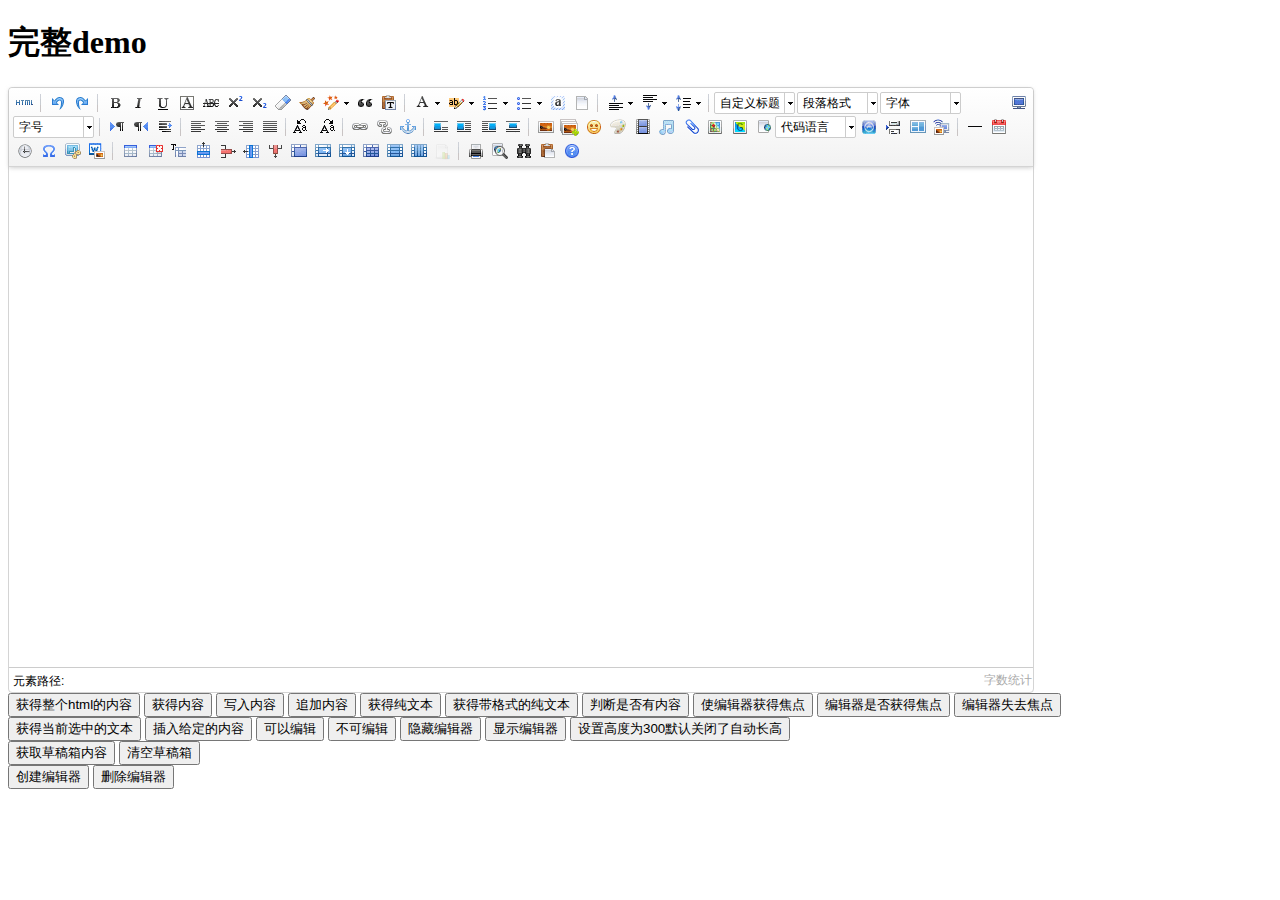
<file: CSDN/js/ueditor/index.html>
<!DOCTYPE HTML PUBLIC "-//W3C//DTD HTML 4.01 Transitional//EN"
        "http://www.w3.org/TR/html4/loose.dtd">
<html>
<head>
    <title>完整demo</title>
    <meta http-equiv="Content-Type" content="text/html;charset=utf-8"/>
    <script type="text/javascript" charset="utf-8" src="ueditor.config.js"></script>
    <script type="text/javascript" charset="utf-8" src="ueditor.all.min.js"> </script>
    <!--建议手动加在语言，避免在ie下有时因为加载语言失败导致编辑器加载失败-->
    <!--这里加载的语言文件会覆盖你在配置项目里添加的语言类型，比如你在配置项目里配置的是英文，这里加载的中文，那最后就是中文-->
    <script type="text/javascript" charset="utf-8" src="lang/zh-cn/zh-cn.js"></script>

    <style type="text/css">
        div{
            width:100%;
        }
    </style>
</head>
<body>
<div>
    <h1>完整demo</h1>
    <script id="editor" type="text/plain" style="width:1024px;height:500px;"></script>
</div>
<div id="btns">
    <div>
        <button onclick="getAllHtml()">获得整个html的内容</button>
        <button onclick="getContent()">获得内容</button>
        <button onclick="setContent()">写入内容</button>
        <button onclick="setContent(true)">追加内容</button>
        <button onclick="getContentTxt()">获得纯文本</button>
        <button onclick="getPlainTxt()">获得带格式的纯文本</button>
        <button onclick="hasContent()">判断是否有内容</button>
        <button onclick="setFocus()">使编辑器获得焦点</button>
        <button onmousedown="isFocus(event)">编辑器是否获得焦点</button>
        <button onmousedown="setblur(event)" >编辑器失去焦点</button>

    </div>
    <div>
        <button onclick="getText()">获得当前选中的文本</button>
        <button onclick="insertHtml()">插入给定的内容</button>
        <button id="enable" onclick="setEnabled()">可以编辑</button>
        <button onclick="setDisabled()">不可编辑</button>
        <button onclick=" UE.getEditor('editor').setHide()">隐藏编辑器</button>
        <button onclick=" UE.getEditor('editor').setShow()">显示编辑器</button>
        <button onclick=" UE.getEditor('editor').setHeight(300)">设置高度为300默认关闭了自动长高</button>
    </div>

    <div>
        <button onclick="getLocalData()" >获取草稿箱内容</button>
        <button onclick="clearLocalData()" >清空草稿箱</button>
    </div>

</div>
<div>
    <button onclick="createEditor()">
    创建编辑器</button>
    <button onclick="deleteEditor()">
    删除编辑器</button>
</div>

<script type="text/javascript">

    //实例化编辑器
    //建议使用工厂方法getEditor创建和引用编辑器实例，如果在某个闭包下引用该编辑器，直接调用UE.getEditor('editor')就能拿到相关的实例
    var ue = UE.getEditor('editor');


    function isFocus(e){
        alert(UE.getEditor('editor').isFocus());
        UE.dom.domUtils.preventDefault(e)
    }
    function setblur(e){
        UE.getEditor('editor').blur();
        UE.dom.domUtils.preventDefault(e)
    }
    function insertHtml() {
        var value = prompt('插入html代码', '');
        UE.getEditor('editor').execCommand('insertHtml', value)
    }
    function createEditor() {
        enableBtn();
        UE.getEditor('editor');
    }
    function getAllHtml() {
        alert(UE.getEditor('editor').getAllHtml())
    }
    function getContent() {
        var arr = [];
        arr.push("使用editor.getContent()方法可以获得编辑器的内容");
        arr.push("内容为：");
        arr.push(UE.getEditor('editor').getContent());
        alert(arr.join("\n"));
    }
    function getPlainTxt() {
        var arr = [];
        arr.push("使用editor.getPlainTxt()方法可以获得编辑器的带格式的纯文本内容");
        arr.push("内容为：");
        arr.push(UE.getEditor('editor').getPlainTxt());
        alert(arr.join('\n'))
    }
    function setContent(isAppendTo) {
        var arr = [];
        arr.push("使用editor.setContent('欢迎使用ueditor')方法可以设置编辑器的内容");
        UE.getEditor('editor').setContent('欢迎使用ueditor', isAppendTo);
        alert(arr.join("\n"));
    }
    function setDisabled() {
        UE.getEditor('editor').setDisabled('fullscreen');
        disableBtn("enable");
    }

    function setEnabled() {
        UE.getEditor('editor').setEnabled();
        enableBtn();
    }

    function getText() {
        //当你点击按钮时编辑区域已经失去了焦点，如果直接用getText将不会得到内容，所以要在选回来，然后取得内容
        var range = UE.getEditor('editor').selection.getRange();
        range.select();
        var txt = UE.getEditor('editor').selection.getText();
        alert(txt)
    }

    function getContentTxt() {
        var arr = [];
        arr.push("使用editor.getContentTxt()方法可以获得编辑器的纯文本内容");
        arr.push("编辑器的纯文本内容为：");
        arr.push(UE.getEditor('editor').getContentTxt());
        alert(arr.join("\n"));
    }
    function hasContent() {
        var arr = [];
        arr.push("使用editor.hasContents()方法判断编辑器里是否有内容");
        arr.push("判断结果为：");
        arr.push(UE.getEditor('editor').hasContents());
        alert(arr.join("\n"));
    }
    function setFocus() {
        UE.getEditor('editor').focus();
    }
    function deleteEditor() {
        disableBtn();
        UE.getEditor('editor').destroy();
    }
    function disableBtn(str) {
        var div = document.getElementById('btns');
        var btns = UE.dom.domUtils.getElementsByTagName(div, "button");
        for (var i = 0, btn; btn = btns[i++];) {
            if (btn.id == str) {
                UE.dom.domUtils.removeAttributes(btn, ["disabled"]);
            } else {
                btn.setAttribute("disabled", "true");
            }
        }
    }
    function enableBtn() {
        var div = document.getElementById('btns');
        var btns = UE.dom.domUtils.getElementsByTagName(div, "button");
        for (var i = 0, btn; btn = btns[i++];) {
            UE.dom.domUtils.removeAttributes(btn, ["disabled"]);
        }
    }

    function getLocalData () {
        alert(UE.getEditor('editor').execCommand( "getlocaldata" ));
    }

    function clearLocalData () {
        UE.getEditor('editor').execCommand( "clearlocaldata" );
        alert("已清空草稿箱")
    }
</script>
</body>
</html>
</file>
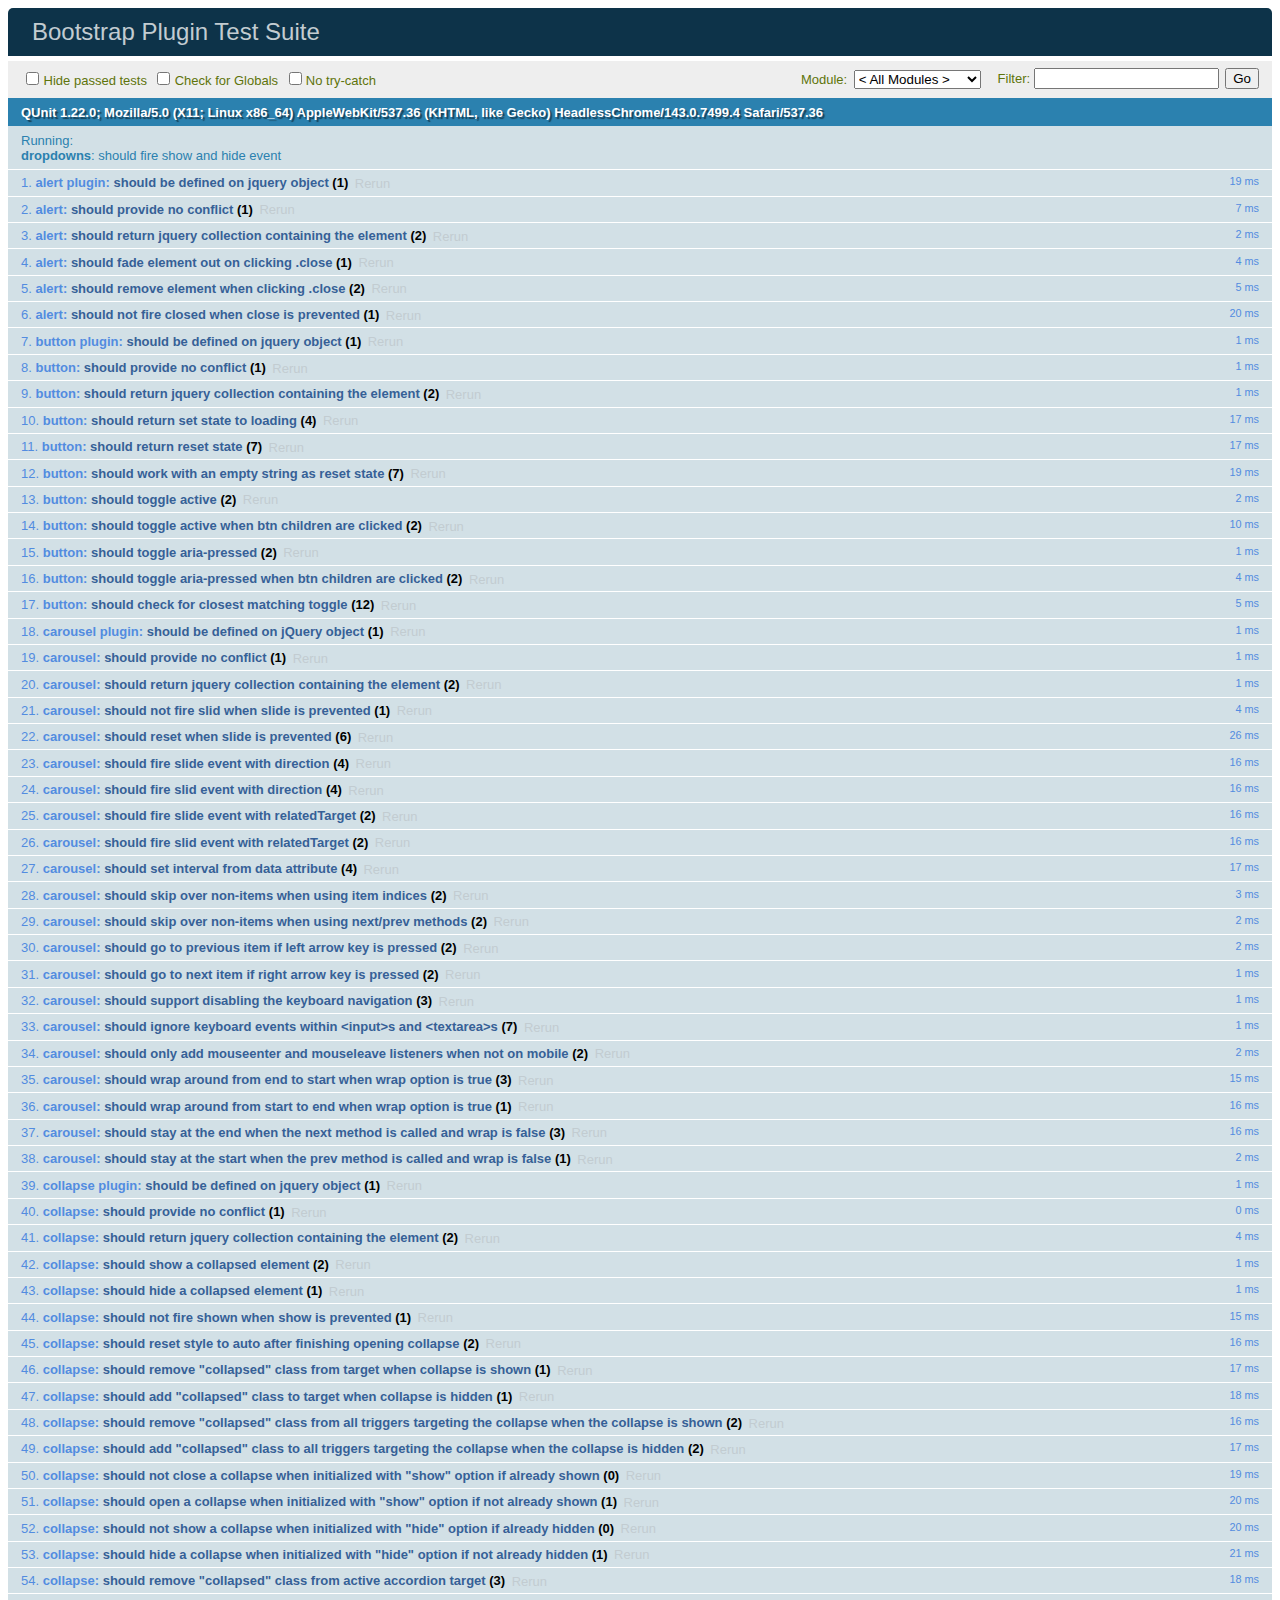
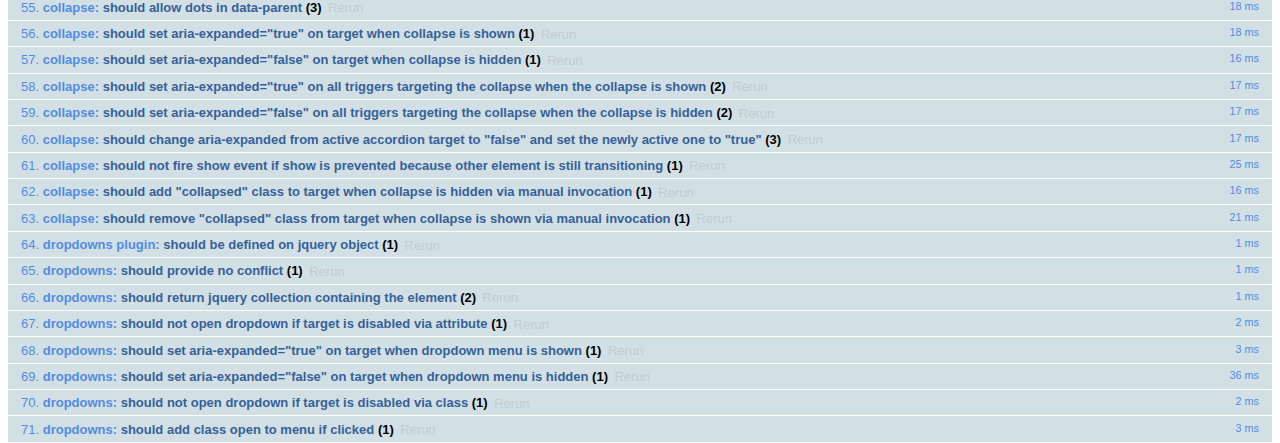
<file: CSDN/js/bootstrap-3.3.7/js/tests/index.html>
<!DOCTYPE html>
<html>
  <head>
    <meta charset="utf-8">
    <title>Bootstrap Plugin Test Suite</title>
    <meta name="viewport" content="width=device-width, initial-scale=1">

    <!-- jQuery -->
    <script src="vendor/jquery.min.js"></script>
    <script>
      // Disable jQuery event aliases to ensure we don't accidentally use any of them
      (function () {
        var eventAliases = [
          'blur',
          'focus',
          'focusin',
          'focusout',
          'load',
          'resize',
          'scroll',
          'unload',
          'click',
          'dblclick',
          'mousedown',
          'mouseup',
          'mousemove',
          'mouseover',
          'mouseout',
          'mouseenter',
          'mouseleave',
          'change',
          'select',
          'submit',
          'keydown',
          'keypress',
          'keyup',
          'error',
          'contextmenu',
          'hover',
          'bind',
          'unbind',
          'delegate',
          'undelegate'
        ]
        for (var i = 0; i < eventAliases.length; i++) {
          var eventAlias = eventAliases[i]
          $.fn[eventAlias] = function () {
            throw new Error('Using the ".' + eventAlias + '()" method is not allowed, so that Bootstrap can be compatible with custom jQuery builds which exclude the "event aliases" module that defines said method. See https://github.com/twbs/bootstrap/blob/master/CONTRIBUTING.md#js')
          }
        }
      })()
    </script>

    <!-- QUnit -->
    <link rel="stylesheet" href="vendor/qunit.css" media="screen">
    <script src="vendor/qunit.js"></script>
    <script>
      // See https://github.com/axemclion/grunt-saucelabs#test-result-details-with-qunit
      var log = []
      // Require assert.expect in each test
      QUnit.config.requireExpects = true
      QUnit.done(function (testResults) {
        var tests = []
        for (var i = 0, len = log.length; i < len; i++) {
          var details = log[i]
          tests.push({
            name: details.name,
            result: details.result,
            expected: details.expected,
            actual: details.actual,
            source: details.source
          })
        }
        testResults.tests = tests

        window.global_test_results = testResults
      })

      QUnit.testStart(function (testDetails) {
        $(window).scrollTop(0)
        QUnit.log(function (details) {
          if (!details.result) {
            details.name = testDetails.name
            log.push(details)
          }
        })
      })

      // Cleanup
      QUnit.testDone(function () {
        $('#qunit-fixture').empty()
        $('#modal-test, .modal-backdrop').remove()
      })

      // Display fixture on-screen on iOS to avoid false positives
      if (/iPhone|iPad|iPod/.test(navigator.userAgent)) {
        QUnit.begin(function() {
          $('#qunit-fixture').css({ top: 0, left: 0 })
        })

        QUnit.done(function () {
          $('#qunit-fixture').css({ top: '', left: '' })
        })
      }

      // Disable deprecated global QUnit method aliases in preparation for QUnit v2
      (function () {
        var methodNames = [
          'async',
          'asyncTest',
          'deepEqual',
          'equal',
          'expect',
          'module',
          'notDeepEqual',
          'notEqual',
          'notPropEqual',
          'notStrictEqual',
          'ok',
          'propEqual',
          'push',
          'start',
          'stop',
          'strictEqual',
          'test',
          'throws'
        ];
        for (var i = 0; i < methodNames.length; i++) {
          var methodName = methodNames[i];
          window[methodName] = undefined;
        }
      })();
    </script>

    <!-- Plugin sources -->
    <script>$.support.transition = false</script>
    <script src="../../js/alert.js"></script>
    <script src="../../js/button.js"></script>
    <script src="../../js/carousel.js"></script>
    <script src="../../js/collapse.js"></script>
    <script src="../../js/dropdown.js"></script>
    <script src="../../js/modal.js"></script>
    <script src="../../js/scrollspy.js"></script>
    <script src="../../js/tab.js"></script>
    <script src="../../js/tooltip.js"></script>
    <script src="../../js/popover.js"></script>
    <script src="../../js/affix.js"></script>

    <!-- Unit tests -->
    <script src="unit/alert.js"></script>
    <script src="unit/button.js"></script>
    <script src="unit/carousel.js"></script>
    <script src="unit/collapse.js"></script>
    <script src="unit/dropdown.js"></script>
    <script src="unit/modal.js"></script>
    <script src="unit/scrollspy.js"></script>
    <script src="unit/tab.js"></script>
    <script src="unit/tooltip.js"></script>
    <script src="unit/popover.js"></script>
    <script src="unit/affix.js"></script>

  </head>
  <body>
    <div id="qunit-container">
      <div id="qunit"></div>
      <div id="qunit-fixture"></div>
    </div>
  </body>
</html>
</file>
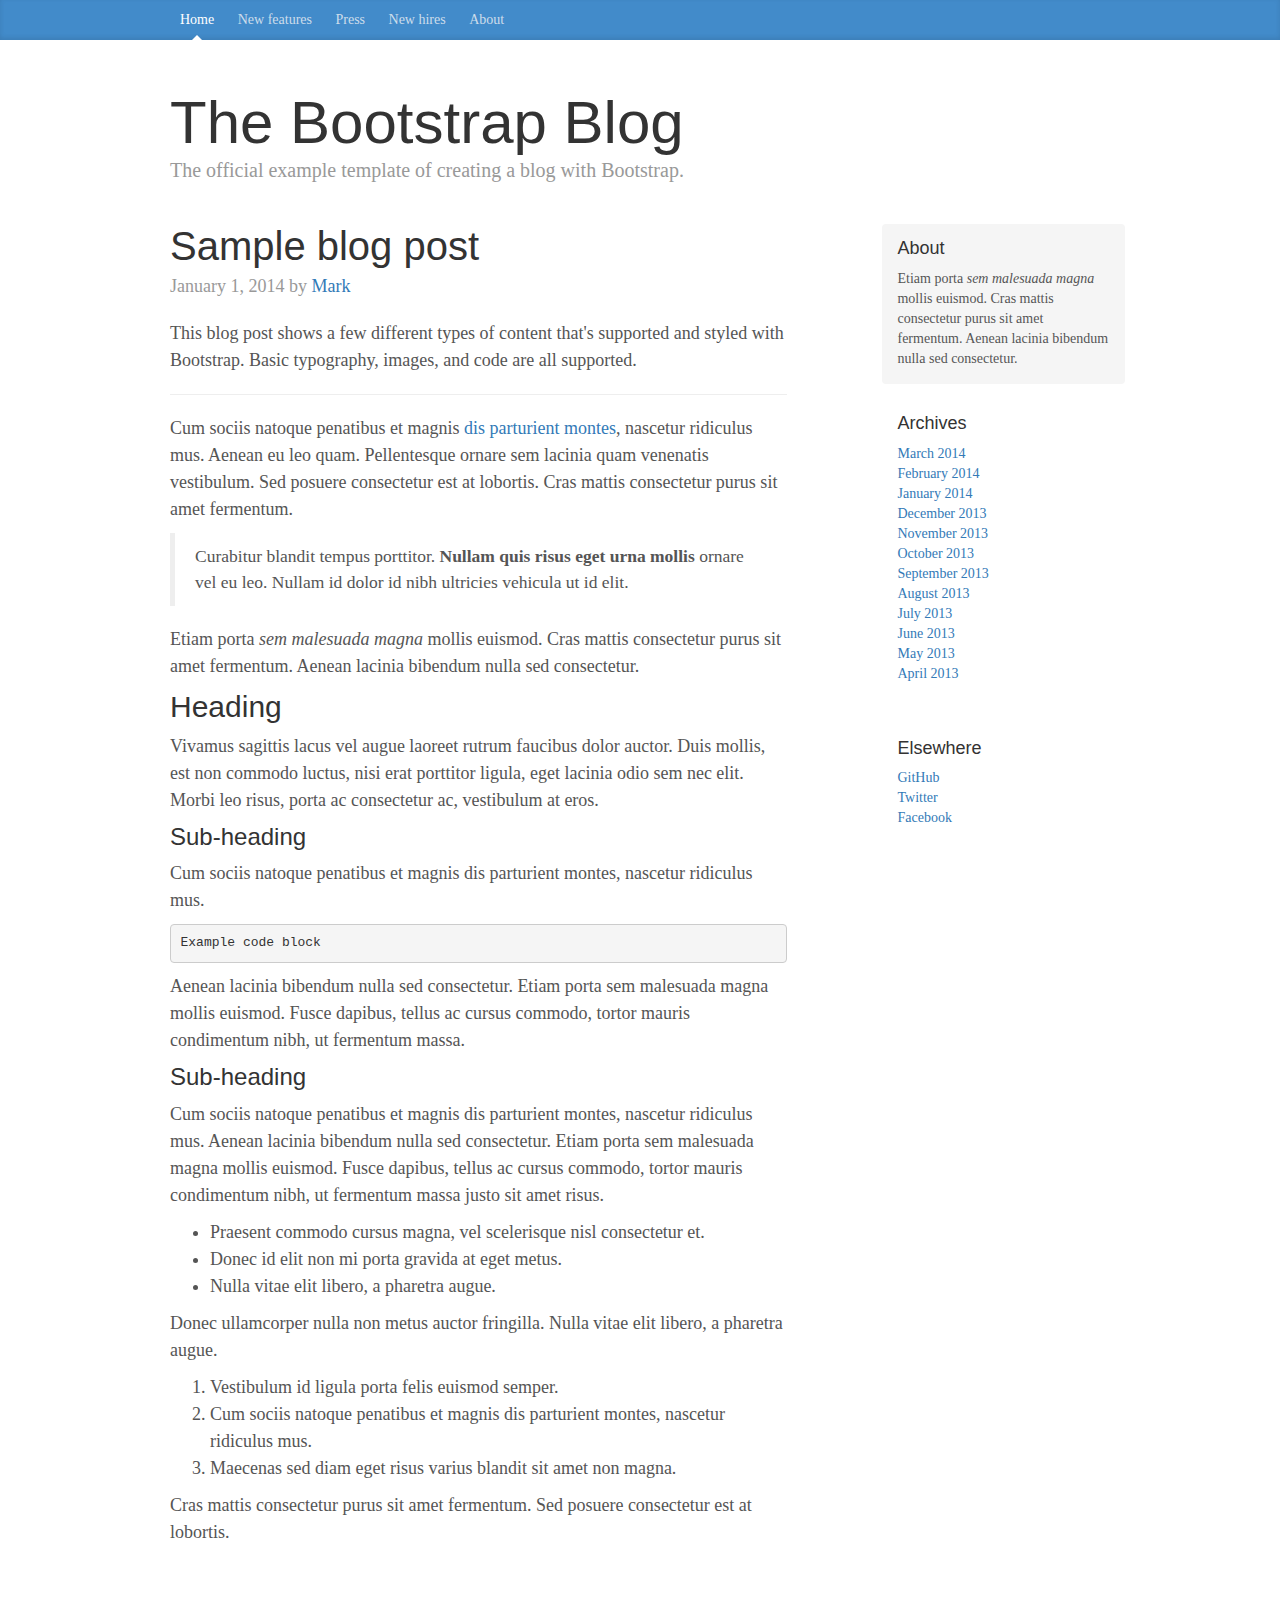
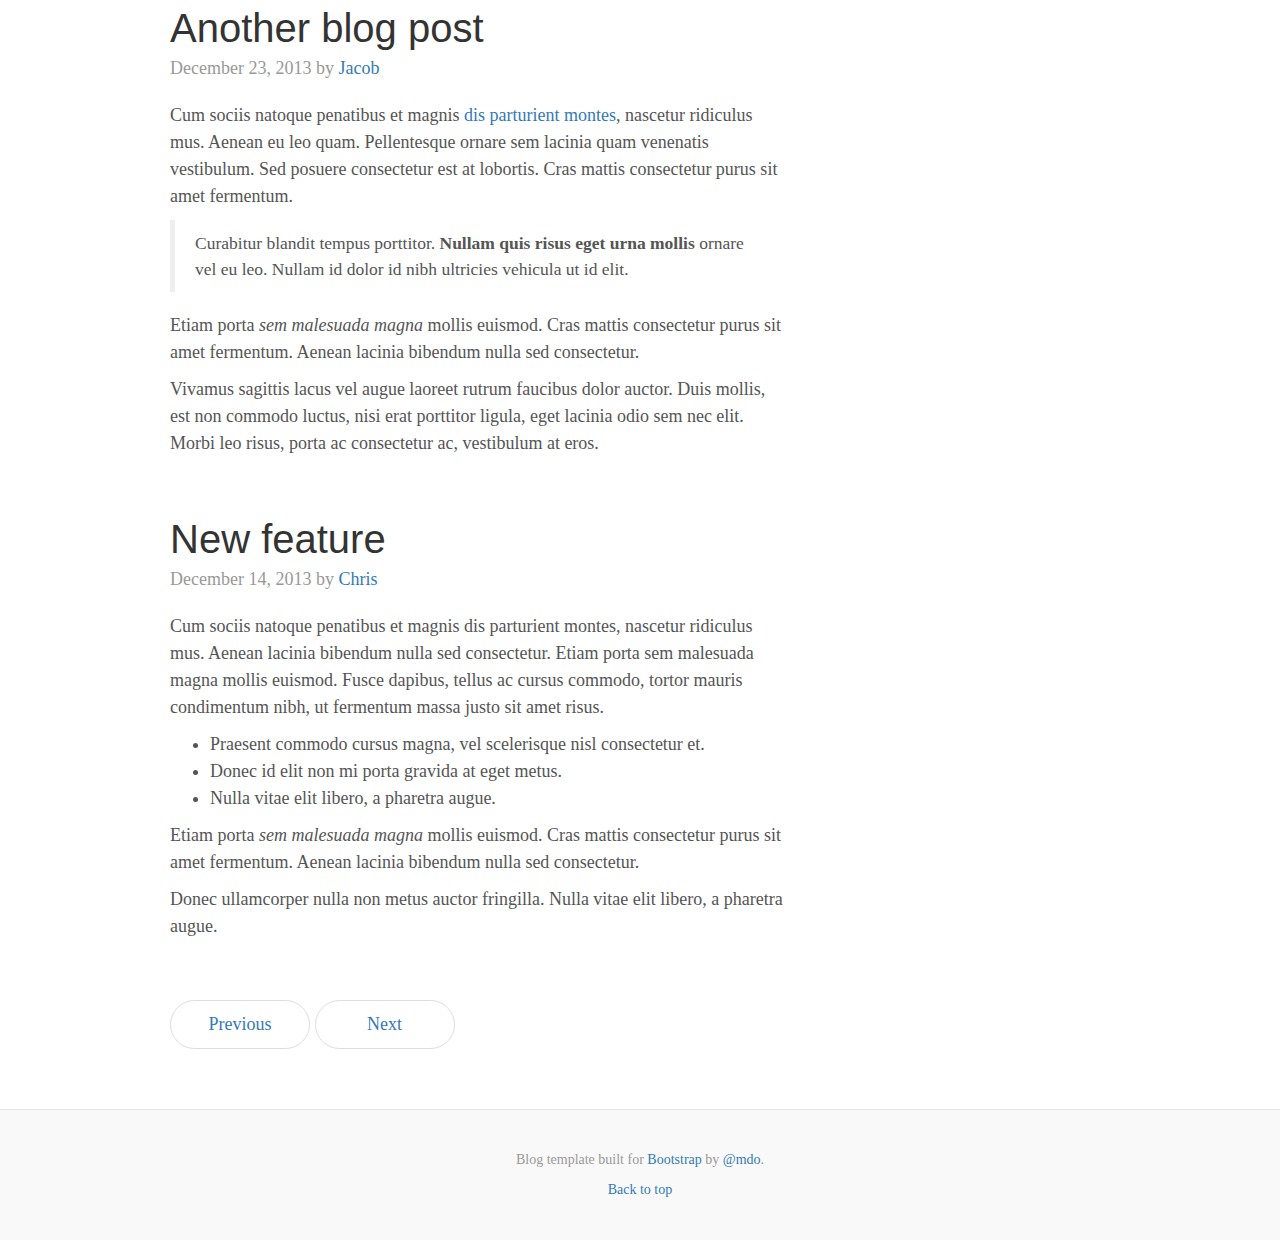
<file: CSDN/js/bootstrap-3.3.7/docs/examples/blog/index.html>
<!DOCTYPE html>
<html lang="en">
  <head>
    <meta charset="utf-8">
    <meta http-equiv="X-UA-Compatible" content="IE=edge">
    <meta name="viewport" content="width=device-width, initial-scale=1">
    <!-- The above 3 meta tags *must* come first in the head; any other head content must come *after* these tags -->
    <meta name="description" content="">
    <meta name="author" content="">
    <link rel="icon" href="../../favicon.ico">

    <title>Blog Template for Bootstrap</title>

    <!-- Bootstrap core CSS -->
    <link href="../../dist/css/bootstrap.min.css" rel="stylesheet">

    <!-- IE10 viewport hack for Surface/desktop Windows 8 bug -->
    <link href="../../assets/css/ie10-viewport-bug-workaround.css" rel="stylesheet">

    <!-- Custom styles for this template -->
    <link href="blog.css" rel="stylesheet">

    <!-- Just for debugging purposes. Don't actually copy these 2 lines! -->
    <!--[if lt IE 9]><script src="../../assets/js/ie8-responsive-file-warning.js"></script><![endif]-->
    <script src="../../assets/js/ie-emulation-modes-warning.js"></script>

    <!-- HTML5 shim and Respond.js for IE8 support of HTML5 elements and media queries -->
    <!--[if lt IE 9]>
      <script src="https://oss.maxcdn.com/html5shiv/3.7.3/html5shiv.min.js"></script>
      <script src="https://oss.maxcdn.com/respond/1.4.2/respond.min.js"></script>
    <![endif]-->
  </head>

  <body>

    <div class="blog-masthead">
      <div class="container">
        <nav class="blog-nav">
          <a class="blog-nav-item active" href="#">Home</a>
          <a class="blog-nav-item" href="#">New features</a>
          <a class="blog-nav-item" href="#">Press</a>
          <a class="blog-nav-item" href="#">New hires</a>
          <a class="blog-nav-item" href="#">About</a>
        </nav>
      </div>
    </div>

    <div class="container">

      <div class="blog-header">
        <h1 class="blog-title">The Bootstrap Blog</h1>
        <p class="lead blog-description">The official example template of creating a blog with Bootstrap.</p>
      </div>

      <div class="row">

        <div class="col-sm-8 blog-main">

          <div class="blog-post">
            <h2 class="blog-post-title">Sample blog post</h2>
            <p class="blog-post-meta">January 1, 2014 by <a href="#">Mark</a></p>

            <p>This blog post shows a few different types of content that's supported and styled with Bootstrap. Basic typography, images, and code are all supported.</p>
            <hr>
            <p>Cum sociis natoque penatibus et magnis <a href="#">dis parturient montes</a>, nascetur ridiculus mus. Aenean eu leo quam. Pellentesque ornare sem lacinia quam venenatis vestibulum. Sed posuere consectetur est at lobortis. Cras mattis consectetur purus sit amet fermentum.</p>
            <blockquote>
              <p>Curabitur blandit tempus porttitor. <strong>Nullam quis risus eget urna mollis</strong> ornare vel eu leo. Nullam id dolor id nibh ultricies vehicula ut id elit.</p>
            </blockquote>
            <p>Etiam porta <em>sem malesuada magna</em> mollis euismod. Cras mattis consectetur purus sit amet fermentum. Aenean lacinia bibendum nulla sed consectetur.</p>
            <h2>Heading</h2>
            <p>Vivamus sagittis lacus vel augue laoreet rutrum faucibus dolor auctor. Duis mollis, est non commodo luctus, nisi erat porttitor ligula, eget lacinia odio sem nec elit. Morbi leo risus, porta ac consectetur ac, vestibulum at eros.</p>
            <h3>Sub-heading</h3>
            <p>Cum sociis natoque penatibus et magnis dis parturient montes, nascetur ridiculus mus.</p>
            <pre><code>Example code block</code></pre>
            <p>Aenean lacinia bibendum nulla sed consectetur. Etiam porta sem malesuada magna mollis euismod. Fusce dapibus, tellus ac cursus commodo, tortor mauris condimentum nibh, ut fermentum massa.</p>
            <h3>Sub-heading</h3>
            <p>Cum sociis natoque penatibus et magnis dis parturient montes, nascetur ridiculus mus. Aenean lacinia bibendum nulla sed consectetur. Etiam porta sem malesuada magna mollis euismod. Fusce dapibus, tellus ac cursus commodo, tortor mauris condimentum nibh, ut fermentum massa justo sit amet risus.</p>
            <ul>
              <li>Praesent commodo cursus magna, vel scelerisque nisl consectetur et.</li>
              <li>Donec id elit non mi porta gravida at eget metus.</li>
              <li>Nulla vitae elit libero, a pharetra augue.</li>
            </ul>
            <p>Donec ullamcorper nulla non metus auctor fringilla. Nulla vitae elit libero, a pharetra augue.</p>
            <ol>
              <li>Vestibulum id ligula porta felis euismod semper.</li>
              <li>Cum sociis natoque penatibus et magnis dis parturient montes, nascetur ridiculus mus.</li>
              <li>Maecenas sed diam eget risus varius blandit sit amet non magna.</li>
            </ol>
            <p>Cras mattis consectetur purus sit amet fermentum. Sed posuere consectetur est at lobortis.</p>
          </div><!-- /.blog-post -->

          <div class="blog-post">
            <h2 class="blog-post-title">Another blog post</h2>
            <p class="blog-post-meta">December 23, 2013 by <a href="#">Jacob</a></p>

            <p>Cum sociis natoque penatibus et magnis <a href="#">dis parturient montes</a>, nascetur ridiculus mus. Aenean eu leo quam. Pellentesque ornare sem lacinia quam venenatis vestibulum. Sed posuere consectetur est at lobortis. Cras mattis consectetur purus sit amet fermentum.</p>
            <blockquote>
              <p>Curabitur blandit tempus porttitor. <strong>Nullam quis risus eget urna mollis</strong> ornare vel eu leo. Nullam id dolor id nibh ultricies vehicula ut id elit.</p>
            </blockquote>
            <p>Etiam porta <em>sem malesuada magna</em> mollis euismod. Cras mattis consectetur purus sit amet fermentum. Aenean lacinia bibendum nulla sed consectetur.</p>
            <p>Vivamus sagittis lacus vel augue laoreet rutrum faucibus dolor auctor. Duis mollis, est non commodo luctus, nisi erat porttitor ligula, eget lacinia odio sem nec elit. Morbi leo risus, porta ac consectetur ac, vestibulum at eros.</p>
          </div><!-- /.blog-post -->

          <div class="blog-post">
            <h2 class="blog-post-title">New feature</h2>
            <p class="blog-post-meta">December 14, 2013 by <a href="#">Chris</a></p>

            <p>Cum sociis natoque penatibus et magnis dis parturient montes, nascetur ridiculus mus. Aenean lacinia bibendum nulla sed consectetur. Etiam porta sem malesuada magna mollis euismod. Fusce dapibus, tellus ac cursus commodo, tortor mauris condimentum nibh, ut fermentum massa justo sit amet risus.</p>
            <ul>
              <li>Praesent commodo cursus magna, vel scelerisque nisl consectetur et.</li>
              <li>Donec id elit non mi porta gravida at eget metus.</li>
              <li>Nulla vitae elit libero, a pharetra augue.</li>
            </ul>
            <p>Etiam porta <em>sem malesuada magna</em> mollis euismod. Cras mattis consectetur purus sit amet fermentum. Aenean lacinia bibendum nulla sed consectetur.</p>
            <p>Donec ullamcorper nulla non metus auctor fringilla. Nulla vitae elit libero, a pharetra augue.</p>
          </div><!-- /.blog-post -->

          <nav>
            <ul class="pager">
              <li><a href="#">Previous</a></li>
              <li><a href="#">Next</a></li>
            </ul>
          </nav>

        </div><!-- /.blog-main -->

        <div class="col-sm-3 col-sm-offset-1 blog-sidebar">
          <div class="sidebar-module sidebar-module-inset">
            <h4>About</h4>
            <p>Etiam porta <em>sem malesuada magna</em> mollis euismod. Cras mattis consectetur purus sit amet fermentum. Aenean lacinia bibendum nulla sed consectetur.</p>
          </div>
          <div class="sidebar-module">
            <h4>Archives</h4>
            <ol class="list-unstyled">
              <li><a href="#">March 2014</a></li>
              <li><a href="#">February 2014</a></li>
              <li><a href="#">January 2014</a></li>
              <li><a href="#">December 2013</a></li>
              <li><a href="#">November 2013</a></li>
              <li><a href="#">October 2013</a></li>
              <li><a href="#">September 2013</a></li>
              <li><a href="#">August 2013</a></li>
              <li><a href="#">July 2013</a></li>
              <li><a href="#">June 2013</a></li>
              <li><a href="#">May 2013</a></li>
              <li><a href="#">April 2013</a></li>
            </ol>
          </div>
          <div class="sidebar-module">
            <h4>Elsewhere</h4>
            <ol class="list-unstyled">
              <li><a href="#">GitHub</a></li>
              <li><a href="#">Twitter</a></li>
              <li><a href="#">Facebook</a></li>
            </ol>
          </div>
        </div><!-- /.blog-sidebar -->

      </div><!-- /.row -->

    </div><!-- /.container -->

    <footer class="blog-footer">
      <p>Blog template built for <a href="http://getbootstrap.com">Bootstrap</a> by <a href="https://twitter.com/mdo">@mdo</a>.</p>
      <p>
        <a href="#">Back to top</a>
      </p>
    </footer>


    <!-- Bootstrap core JavaScript
    ================================================== -->
    <!-- Placed at the end of the document so the pages load faster -->
    <script src="https://ajax.googleapis.com/ajax/libs/jquery/1.12.4/jquery.min.js"></script>
    <script>window.jQuery || document.write('<script src="../../assets/js/vendor/jquery.min.js"><\/script>')</script>
    <script src="../../dist/js/bootstrap.min.js"></script>
    <!-- IE10 viewport hack for Surface/desktop Windows 8 bug -->
    <script src="../../assets/js/ie10-viewport-bug-workaround.js"></script>
  </body>
</html>
</file>
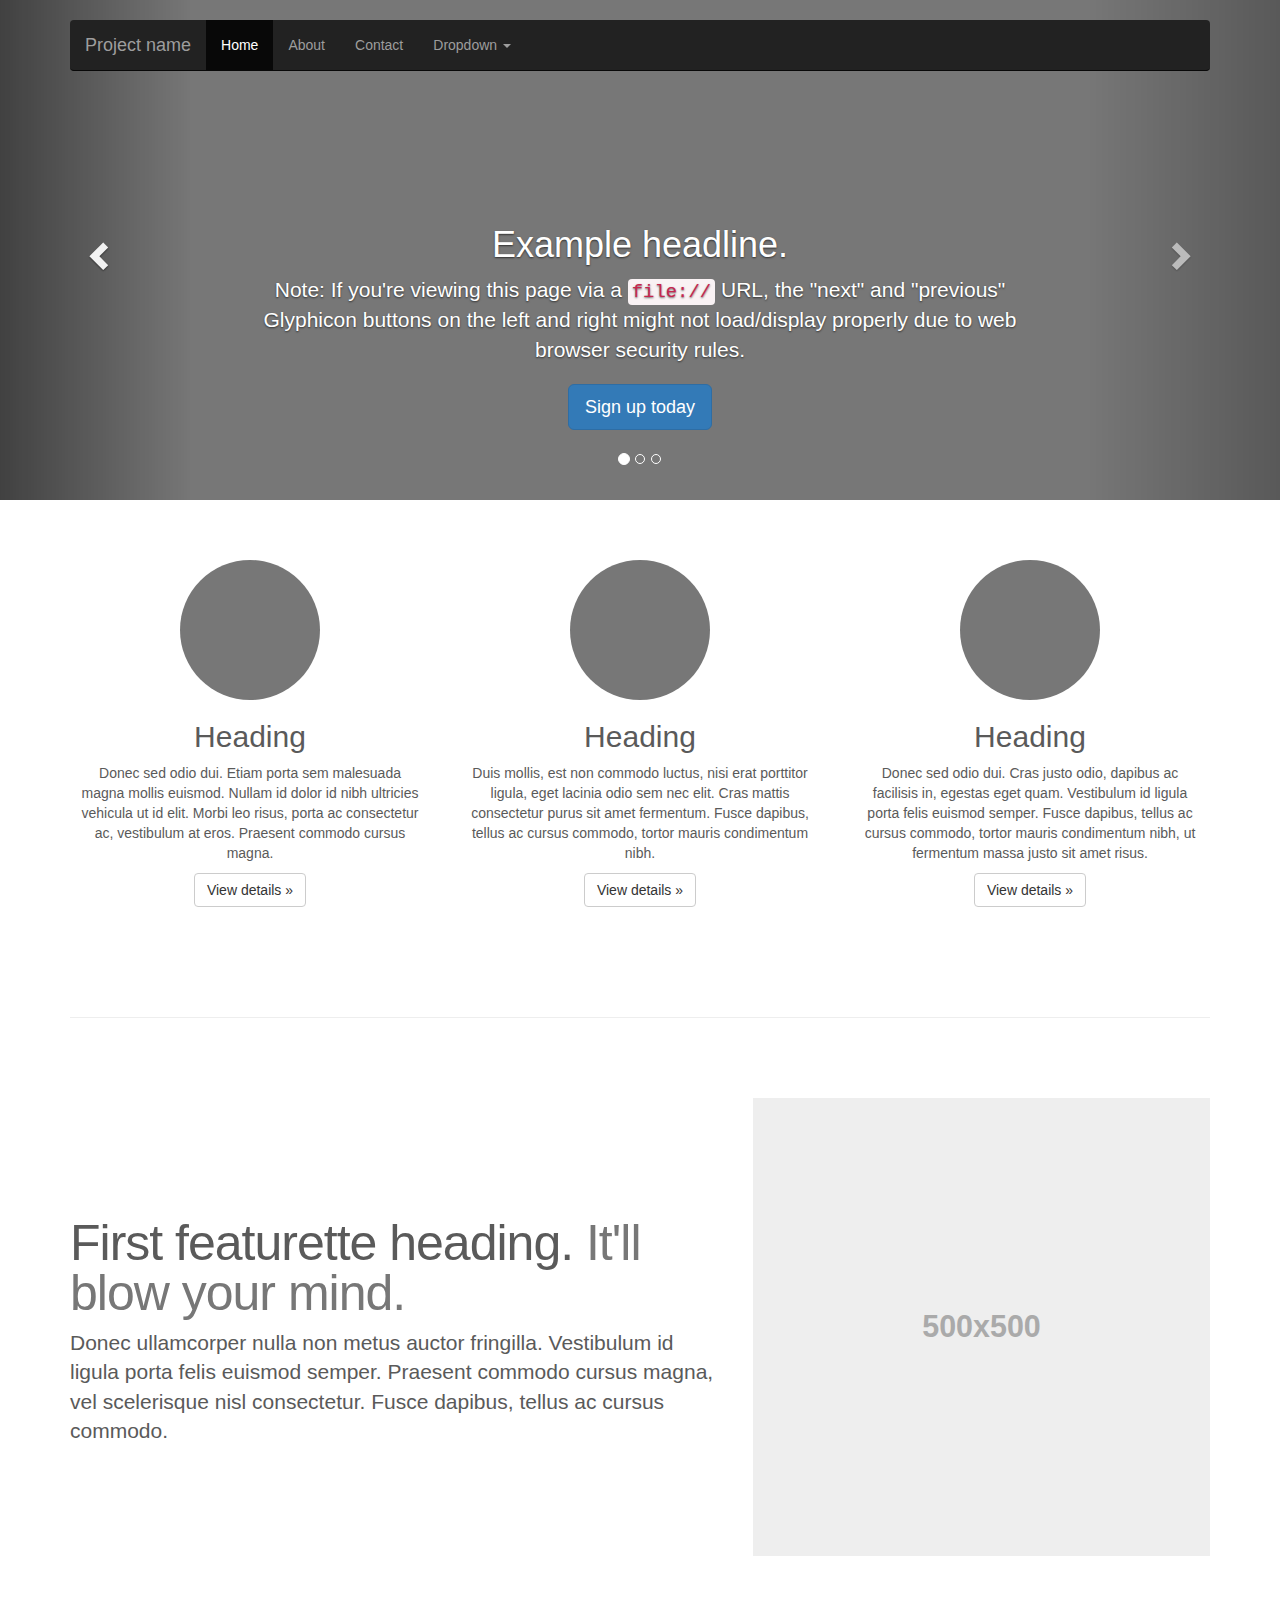
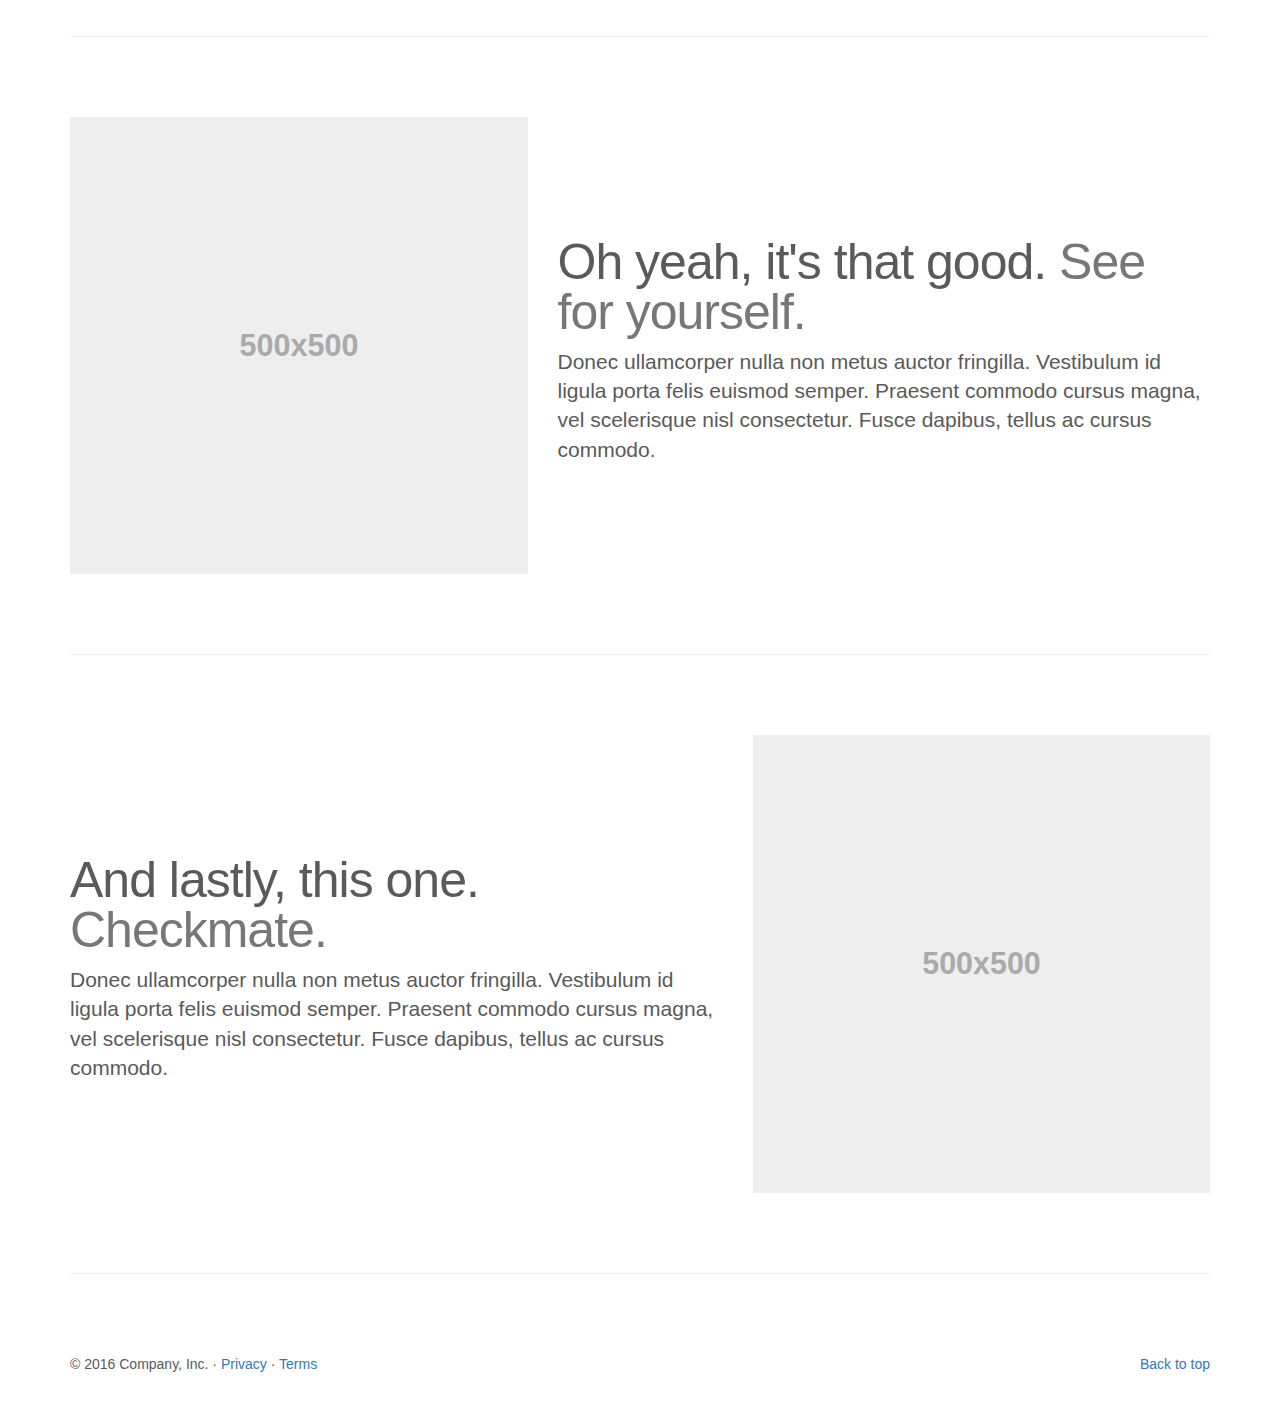
<file: CSDN/js/bootstrap-3.3.7/docs/examples/carousel/index.html>
<!DOCTYPE html>
<html lang="en">
  <head>
    <meta charset="utf-8">
    <meta http-equiv="X-UA-Compatible" content="IE=edge">
    <meta name="viewport" content="width=device-width, initial-scale=1">
    <!-- The above 3 meta tags *must* come first in the head; any other head content must come *after* these tags -->
    <meta name="description" content="">
    <meta name="author" content="">
    <link rel="icon" href="../../favicon.ico">

    <title>Carousel Template for Bootstrap</title>

    <!-- Bootstrap core CSS -->
    <link href="../../dist/css/bootstrap.min.css" rel="stylesheet">

    <!-- IE10 viewport hack for Surface/desktop Windows 8 bug -->
    <link href="../../assets/css/ie10-viewport-bug-workaround.css" rel="stylesheet">

    <!-- Just for debugging purposes. Don't actually copy these 2 lines! -->
    <!--[if lt IE 9]><script src="../../assets/js/ie8-responsive-file-warning.js"></script><![endif]-->
    <script src="../../assets/js/ie-emulation-modes-warning.js"></script>

    <!-- HTML5 shim and Respond.js for IE8 support of HTML5 elements and media queries -->
    <!--[if lt IE 9]>
      <script src="https://oss.maxcdn.com/html5shiv/3.7.3/html5shiv.min.js"></script>
      <script src="https://oss.maxcdn.com/respond/1.4.2/respond.min.js"></script>
    <![endif]-->

    <!-- Custom styles for this template -->
    <link href="carousel.css" rel="stylesheet">
  </head>
<!-- NAVBAR
================================================== -->
  <body>
    <div class="navbar-wrapper">
      <div class="container">

        <nav class="navbar navbar-inverse navbar-static-top">
          <div class="container">
            <div class="navbar-header">
              <button type="button" class="navbar-toggle collapsed" data-toggle="collapse" data-target="#navbar" aria-expanded="false" aria-controls="navbar">
                <span class="sr-only">Toggle navigation</span>
                <span class="icon-bar"></span>
                <span class="icon-bar"></span>
                <span class="icon-bar"></span>
              </button>
              <a class="navbar-brand" href="#">Project name</a>
            </div>
            <div id="navbar" class="navbar-collapse collapse">
              <ul class="nav navbar-nav">
                <li class="active"><a href="#">Home</a></li>
                <li><a href="#about">About</a></li>
                <li><a href="#contact">Contact</a></li>
                <li class="dropdown">
                  <a href="#" class="dropdown-toggle" data-toggle="dropdown" role="button" aria-haspopup="true" aria-expanded="false">Dropdown <span class="caret"></span></a>
                  <ul class="dropdown-menu">
                    <li><a href="#">Action</a></li>
                    <li><a href="#">Another action</a></li>
                    <li><a href="#">Something else here</a></li>
                    <li role="separator" class="divider"></li>
                    <li class="dropdown-header">Nav header</li>
                    <li><a href="#">Separated link</a></li>
                    <li><a href="#">One more separated link</a></li>
                  </ul>
                </li>
              </ul>
            </div>
          </div>
        </nav>

      </div>
    </div>


    <!-- Carousel
    ================================================== -->
    <div id="myCarousel" class="carousel slide" data-ride="carousel">
      <!-- Indicators -->
      <ol class="carousel-indicators">
        <li data-target="#myCarousel" data-slide-to="0" class="active"></li>
        <li data-target="#myCarousel" data-slide-to="1"></li>
        <li data-target="#myCarousel" data-slide-to="2"></li>
      </ol>
      <div class="carousel-inner" role="listbox">
        <div class="item active">
          <img class="first-slide" src="[data-uri]" alt="First slide">
          <div class="container">
            <div class="carousel-caption">
              <h1>Example headline.</h1>
              <p>Note: If you're viewing this page via a <code>file://</code> URL, the "next" and "previous" Glyphicon buttons on the left and right might not load/display properly due to web browser security rules.</p>
              <p><a class="btn btn-lg btn-primary" href="#" role="button">Sign up today</a></p>
            </div>
          </div>
        </div>
        <div class="item">
          <img class="second-slide" src="[data-uri]" alt="Second slide">
          <div class="container">
            <div class="carousel-caption">
              <h1>Another example headline.</h1>
              <p>Cras justo odio, dapibus ac facilisis in, egestas eget quam. Donec id elit non mi porta gravida at eget metus. Nullam id dolor id nibh ultricies vehicula ut id elit.</p>
              <p><a class="btn btn-lg btn-primary" href="#" role="button">Learn more</a></p>
            </div>
          </div>
        </div>
        <div class="item">
          <img class="third-slide" src="[data-uri]" alt="Third slide">
          <div class="container">
            <div class="carousel-caption">
              <h1>One more for good measure.</h1>
              <p>Cras justo odio, dapibus ac facilisis in, egestas eget quam. Donec id elit non mi porta gravida at eget metus. Nullam id dolor id nibh ultricies vehicula ut id elit.</p>
              <p><a class="btn btn-lg btn-primary" href="#" role="button">Browse gallery</a></p>
            </div>
          </div>
        </div>
      </div>
      <a class="left carousel-control" href="#myCarousel" role="button" data-slide="prev">
        <span class="glyphicon glyphicon-chevron-left" aria-hidden="true"></span>
        <span class="sr-only">Previous</span>
      </a>
      <a class="right carousel-control" href="#myCarousel" role="button" data-slide="next">
        <span class="glyphicon glyphicon-chevron-right" aria-hidden="true"></span>
        <span class="sr-only">Next</span>
      </a>
    </div><!-- /.carousel -->


    <!-- Marketing messaging and featurettes
    ================================================== -->
    <!-- Wrap the rest of the page in another container to center all the content. -->

    <div class="container marketing">

      <!-- Three columns of text below the carousel -->
      <div class="row">
        <div class="col-lg-4">
          <img class="img-circle" src="[data-uri]" alt="Generic placeholder image" width="140" height="140">
          <h2>Heading</h2>
          <p>Donec sed odio dui. Etiam porta sem malesuada magna mollis euismod. Nullam id dolor id nibh ultricies vehicula ut id elit. Morbi leo risus, porta ac consectetur ac, vestibulum at eros. Praesent commodo cursus magna.</p>
          <p><a class="btn btn-default" href="#" role="button">View details &raquo;</a></p>
        </div><!-- /.col-lg-4 -->
        <div class="col-lg-4">
          <img class="img-circle" src="[data-uri]" alt="Generic placeholder image" width="140" height="140">
          <h2>Heading</h2>
          <p>Duis mollis, est non commodo luctus, nisi erat porttitor ligula, eget lacinia odio sem nec elit. Cras mattis consectetur purus sit amet fermentum. Fusce dapibus, tellus ac cursus commodo, tortor mauris condimentum nibh.</p>
          <p><a class="btn btn-default" href="#" role="button">View details &raquo;</a></p>
        </div><!-- /.col-lg-4 -->
        <div class="col-lg-4">
          <img class="img-circle" src="[data-uri]" alt="Generic placeholder image" width="140" height="140">
          <h2>Heading</h2>
          <p>Donec sed odio dui. Cras justo odio, dapibus ac facilisis in, egestas eget quam. Vestibulum id ligula porta felis euismod semper. Fusce dapibus, tellus ac cursus commodo, tortor mauris condimentum nibh, ut fermentum massa justo sit amet risus.</p>
          <p><a class="btn btn-default" href="#" role="button">View details &raquo;</a></p>
        </div><!-- /.col-lg-4 -->
      </div><!-- /.row -->


      <!-- START THE FEATURETTES -->

      <hr class="featurette-divider">

      <div class="row featurette">
        <div class="col-md-7">
          <h2 class="featurette-heading">First featurette heading. <span class="text-muted">It'll blow your mind.</span></h2>
          <p class="lead">Donec ullamcorper nulla non metus auctor fringilla. Vestibulum id ligula porta felis euismod semper. Praesent commodo cursus magna, vel scelerisque nisl consectetur. Fusce dapibus, tellus ac cursus commodo.</p>
        </div>
        <div class="col-md-5">
          <img class="featurette-image img-responsive center-block" data-src="holder.js/500x500/auto" alt="Generic placeholder image">
        </div>
      </div>

      <hr class="featurette-divider">

      <div class="row featurette">
        <div class="col-md-7 col-md-push-5">
          <h2 class="featurette-heading">Oh yeah, it's that good. <span class="text-muted">See for yourself.</span></h2>
          <p class="lead">Donec ullamcorper nulla non metus auctor fringilla. Vestibulum id ligula porta felis euismod semper. Praesent commodo cursus magna, vel scelerisque nisl consectetur. Fusce dapibus, tellus ac cursus commodo.</p>
        </div>
        <div class="col-md-5 col-md-pull-7">
          <img class="featurette-image img-responsive center-block" data-src="holder.js/500x500/auto" alt="Generic placeholder image">
        </div>
      </div>

      <hr class="featurette-divider">

      <div class="row featurette">
        <div class="col-md-7">
          <h2 class="featurette-heading">And lastly, this one. <span class="text-muted">Checkmate.</span></h2>
          <p class="lead">Donec ullamcorper nulla non metus auctor fringilla. Vestibulum id ligula porta felis euismod semper. Praesent commodo cursus magna, vel scelerisque nisl consectetur. Fusce dapibus, tellus ac cursus commodo.</p>
        </div>
        <div class="col-md-5">
          <img class="featurette-image img-responsive center-block" data-src="holder.js/500x500/auto" alt="Generic placeholder image">
        </div>
      </div>

      <hr class="featurette-divider">

      <!-- /END THE FEATURETTES -->


      <!-- FOOTER -->
      <footer>
        <p class="pull-right"><a href="#">Back to top</a></p>
        <p>&copy; 2016 Company, Inc. &middot; <a href="#">Privacy</a> &middot; <a href="#">Terms</a></p>
      </footer>

    </div><!-- /.container -->


    <!-- Bootstrap core JavaScript
    ================================================== -->
    <!-- Placed at the end of the document so the pages load faster -->
    <script src="https://ajax.googleapis.com/ajax/libs/jquery/1.12.4/jquery.min.js"></script>
    <script>window.jQuery || document.write('<script src="../../assets/js/vendor/jquery.min.js"><\/script>')</script>
    <script src="../../dist/js/bootstrap.min.js"></script>
    <!-- Just to make our placeholder images work. Don't actually copy the next line! -->
    <script src="../../assets/js/vendor/holder.min.js"></script>
    <!-- IE10 viewport hack for Surface/desktop Windows 8 bug -->
    <script src="../../assets/js/ie10-viewport-bug-workaround.js"></script>
  </body>
</html>
</file>
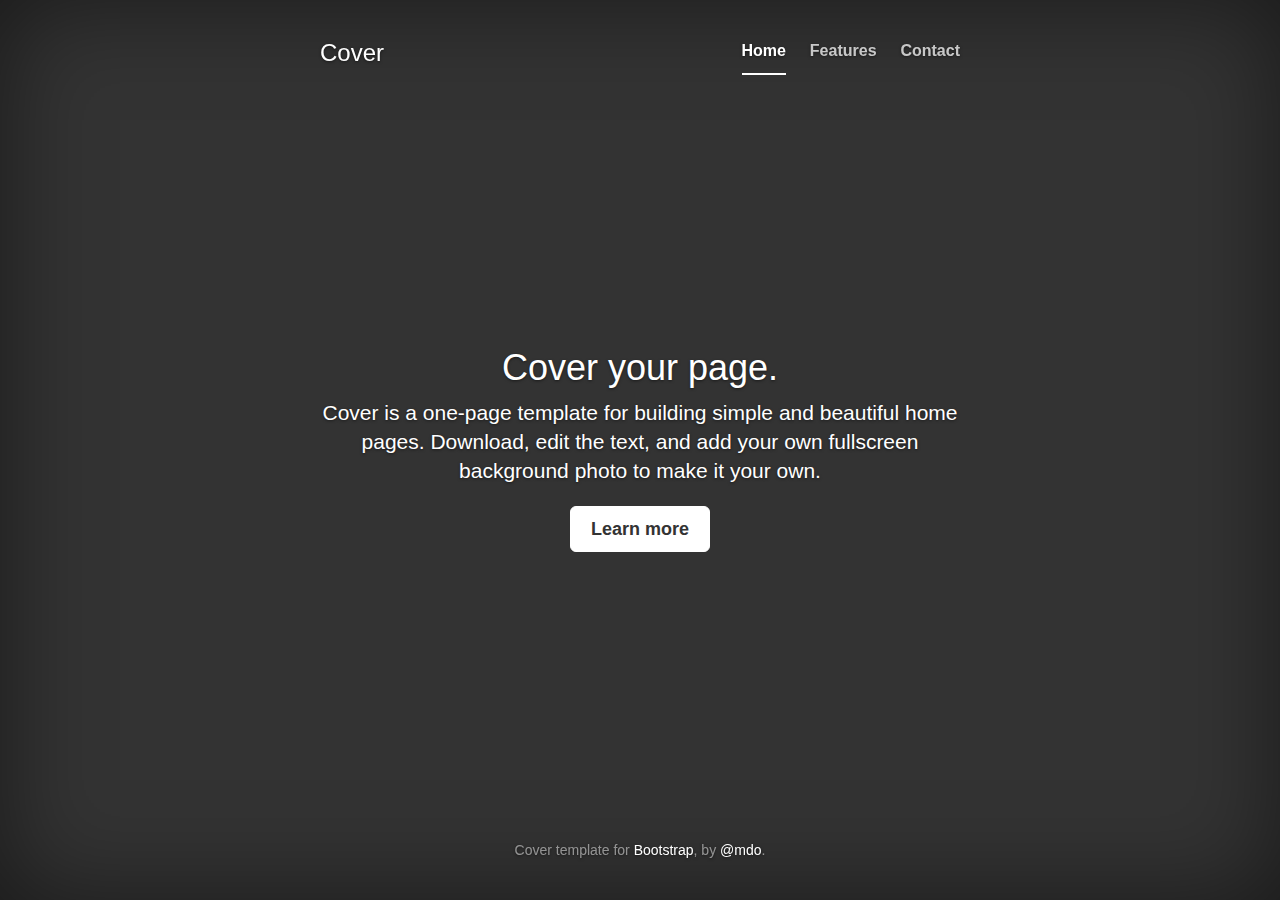
<file: CSDN/js/bootstrap-3.3.7/docs/examples/cover/index.html>
<!DOCTYPE html>
<html lang="en">
  <head>
    <meta charset="utf-8">
    <meta http-equiv="X-UA-Compatible" content="IE=edge">
    <meta name="viewport" content="width=device-width, initial-scale=1">
    <!-- The above 3 meta tags *must* come first in the head; any other head content must come *after* these tags -->
    <meta name="description" content="">
    <meta name="author" content="">
    <link rel="icon" href="../../favicon.ico">

    <title>Cover Template for Bootstrap</title>

    <!-- Bootstrap core CSS -->
    <link href="../../dist/css/bootstrap.min.css" rel="stylesheet">

    <!-- IE10 viewport hack for Surface/desktop Windows 8 bug -->
    <link href="../../assets/css/ie10-viewport-bug-workaround.css" rel="stylesheet">

    <!-- Custom styles for this template -->
    <link href="cover.css" rel="stylesheet">

    <!-- Just for debugging purposes. Don't actually copy these 2 lines! -->
    <!--[if lt IE 9]><script src="../../assets/js/ie8-responsive-file-warning.js"></script><![endif]-->
    <script src="../../assets/js/ie-emulation-modes-warning.js"></script>

    <!-- HTML5 shim and Respond.js for IE8 support of HTML5 elements and media queries -->
    <!--[if lt IE 9]>
      <script src="https://oss.maxcdn.com/html5shiv/3.7.3/html5shiv.min.js"></script>
      <script src="https://oss.maxcdn.com/respond/1.4.2/respond.min.js"></script>
    <![endif]-->
  </head>

  <body>

    <div class="site-wrapper">

      <div class="site-wrapper-inner">

        <div class="cover-container">

          <div class="masthead clearfix">
            <div class="inner">
              <h3 class="masthead-brand">Cover</h3>
              <nav>
                <ul class="nav masthead-nav">
                  <li class="active"><a href="#">Home</a></li>
                  <li><a href="#">Features</a></li>
                  <li><a href="#">Contact</a></li>
                </ul>
              </nav>
            </div>
          </div>

          <div class="inner cover">
            <h1 class="cover-heading">Cover your page.</h1>
            <p class="lead">Cover is a one-page template for building simple and beautiful home pages. Download, edit the text, and add your own fullscreen background photo to make it your own.</p>
            <p class="lead">
              <a href="#" class="btn btn-lg btn-default">Learn more</a>
            </p>
          </div>

          <div class="mastfoot">
            <div class="inner">
              <p>Cover template for <a href="http://getbootstrap.com">Bootstrap</a>, by <a href="https://twitter.com/mdo">@mdo</a>.</p>
            </div>
          </div>

        </div>

      </div>

    </div>

    <!-- Bootstrap core JavaScript
    ================================================== -->
    <!-- Placed at the end of the document so the pages load faster -->
    <script src="https://ajax.googleapis.com/ajax/libs/jquery/1.12.4/jquery.min.js"></script>
    <script>window.jQuery || document.write('<script src="../../assets/js/vendor/jquery.min.js"><\/script>')</script>
    <script src="../../dist/js/bootstrap.min.js"></script>
    <!-- IE10 viewport hack for Surface/desktop Windows 8 bug -->
    <script src="../../assets/js/ie10-viewport-bug-workaround.js"></script>
  </body>
</html>
</file>
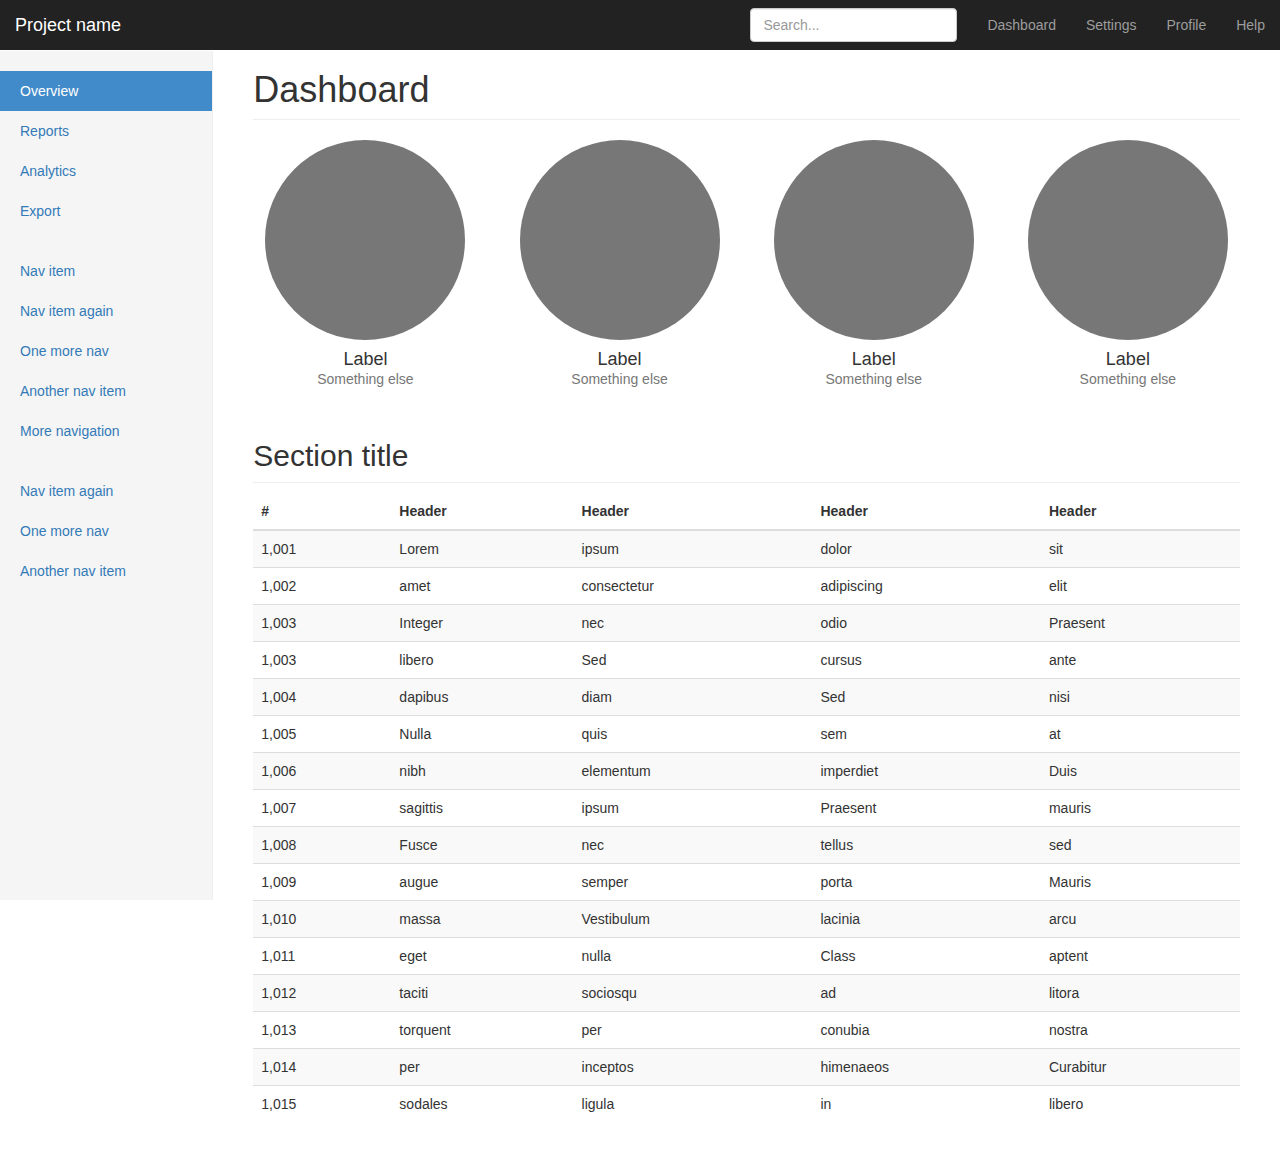
<file: CSDN/js/bootstrap-3.3.7/docs/examples/dashboard/index.html>
<!DOCTYPE html>
<html lang="en">
  <head>
    <meta charset="utf-8">
    <meta http-equiv="X-UA-Compatible" content="IE=edge">
    <meta name="viewport" content="width=device-width, initial-scale=1">
    <!-- The above 3 meta tags *must* come first in the head; any other head content must come *after* these tags -->
    <meta name="description" content="">
    <meta name="author" content="">
    <link rel="icon" href="../../favicon.ico">

    <title>Dashboard Template for Bootstrap</title>

    <!-- Bootstrap core CSS -->
    <link href="../../dist/css/bootstrap.min.css" rel="stylesheet">

    <!-- IE10 viewport hack for Surface/desktop Windows 8 bug -->
    <link href="../../assets/css/ie10-viewport-bug-workaround.css" rel="stylesheet">

    <!-- Custom styles for this template -->
    <link href="dashboard.css" rel="stylesheet">

    <!-- Just for debugging purposes. Don't actually copy these 2 lines! -->
    <!--[if lt IE 9]><script src="../../assets/js/ie8-responsive-file-warning.js"></script><![endif]-->
    <script src="../../assets/js/ie-emulation-modes-warning.js"></script>

    <!-- HTML5 shim and Respond.js for IE8 support of HTML5 elements and media queries -->
    <!--[if lt IE 9]>
      <script src="https://oss.maxcdn.com/html5shiv/3.7.3/html5shiv.min.js"></script>
      <script src="https://oss.maxcdn.com/respond/1.4.2/respond.min.js"></script>
    <![endif]-->
  </head>

  <body>

    <nav class="navbar navbar-inverse navbar-fixed-top">
      <div class="container-fluid">
        <div class="navbar-header">
          <button type="button" class="navbar-toggle collapsed" data-toggle="collapse" data-target="#navbar" aria-expanded="false" aria-controls="navbar">
            <span class="sr-only">Toggle navigation</span>
            <span class="icon-bar"></span>
            <span class="icon-bar"></span>
            <span class="icon-bar"></span>
          </button>
          <a class="navbar-brand" href="#">Project name</a>
        </div>
        <div id="navbar" class="navbar-collapse collapse">
          <ul class="nav navbar-nav navbar-right">
            <li><a href="#">Dashboard</a></li>
            <li><a href="#">Settings</a></li>
            <li><a href="#">Profile</a></li>
            <li><a href="#">Help</a></li>
          </ul>
          <form class="navbar-form navbar-right">
            <input type="text" class="form-control" placeholder="Search...">
          </form>
        </div>
      </div>
    </nav>

    <div class="container-fluid">
      <div class="row">
        <div class="col-sm-3 col-md-2 sidebar">
          <ul class="nav nav-sidebar">
            <li class="active"><a href="#">Overview <span class="sr-only">(current)</span></a></li>
            <li><a href="#">Reports</a></li>
            <li><a href="#">Analytics</a></li>
            <li><a href="#">Export</a></li>
          </ul>
          <ul class="nav nav-sidebar">
            <li><a href="">Nav item</a></li>
            <li><a href="">Nav item again</a></li>
            <li><a href="">One more nav</a></li>
            <li><a href="">Another nav item</a></li>
            <li><a href="">More navigation</a></li>
          </ul>
          <ul class="nav nav-sidebar">
            <li><a href="">Nav item again</a></li>
            <li><a href="">One more nav</a></li>
            <li><a href="">Another nav item</a></li>
          </ul>
        </div>
        <div class="col-sm-9 col-sm-offset-3 col-md-10 col-md-offset-2 main">
          <h1 class="page-header">Dashboard</h1>

          <div class="row placeholders">
            <div class="col-xs-6 col-sm-3 placeholder">
              <img src="[data-uri]" width="200" height="200" class="img-responsive" alt="Generic placeholder thumbnail">
              <h4>Label</h4>
              <span class="text-muted">Something else</span>
            </div>
            <div class="col-xs-6 col-sm-3 placeholder">
              <img src="[data-uri]" width="200" height="200" class="img-responsive" alt="Generic placeholder thumbnail">
              <h4>Label</h4>
              <span class="text-muted">Something else</span>
            </div>
            <div class="col-xs-6 col-sm-3 placeholder">
              <img src="[data-uri]" width="200" height="200" class="img-responsive" alt="Generic placeholder thumbnail">
              <h4>Label</h4>
              <span class="text-muted">Something else</span>
            </div>
            <div class="col-xs-6 col-sm-3 placeholder">
              <img src="[data-uri]" width="200" height="200" class="img-responsive" alt="Generic placeholder thumbnail">
              <h4>Label</h4>
              <span class="text-muted">Something else</span>
            </div>
          </div>

          <h2 class="sub-header">Section title</h2>
          <div class="table-responsive">
            <table class="table table-striped">
              <thead>
                <tr>
                  <th>#</th>
                  <th>Header</th>
                  <th>Header</th>
                  <th>Header</th>
                  <th>Header</th>
                </tr>
              </thead>
              <tbody>
                <tr>
                  <td>1,001</td>
                  <td>Lorem</td>
                  <td>ipsum</td>
                  <td>dolor</td>
                  <td>sit</td>
                </tr>
                <tr>
                  <td>1,002</td>
                  <td>amet</td>
                  <td>consectetur</td>
                  <td>adipiscing</td>
                  <td>elit</td>
                </tr>
                <tr>
                  <td>1,003</td>
                  <td>Integer</td>
                  <td>nec</td>
                  <td>odio</td>
                  <td>Praesent</td>
                </tr>
                <tr>
                  <td>1,003</td>
                  <td>libero</td>
                  <td>Sed</td>
                  <td>cursus</td>
                  <td>ante</td>
                </tr>
                <tr>
                  <td>1,004</td>
                  <td>dapibus</td>
                  <td>diam</td>
                  <td>Sed</td>
                  <td>nisi</td>
                </tr>
                <tr>
                  <td>1,005</td>
                  <td>Nulla</td>
                  <td>quis</td>
                  <td>sem</td>
                  <td>at</td>
                </tr>
                <tr>
                  <td>1,006</td>
                  <td>nibh</td>
                  <td>elementum</td>
                  <td>imperdiet</td>
                  <td>Duis</td>
                </tr>
                <tr>
                  <td>1,007</td>
                  <td>sagittis</td>
                  <td>ipsum</td>
                  <td>Praesent</td>
                  <td>mauris</td>
                </tr>
                <tr>
                  <td>1,008</td>
                  <td>Fusce</td>
                  <td>nec</td>
                  <td>tellus</td>
                  <td>sed</td>
                </tr>
                <tr>
                  <td>1,009</td>
                  <td>augue</td>
                  <td>semper</td>
                  <td>porta</td>
                  <td>Mauris</td>
                </tr>
                <tr>
                  <td>1,010</td>
                  <td>massa</td>
                  <td>Vestibulum</td>
                  <td>lacinia</td>
                  <td>arcu</td>
                </tr>
                <tr>
                  <td>1,011</td>
                  <td>eget</td>
                  <td>nulla</td>
                  <td>Class</td>
                  <td>aptent</td>
                </tr>
                <tr>
                  <td>1,012</td>
                  <td>taciti</td>
                  <td>sociosqu</td>
                  <td>ad</td>
                  <td>litora</td>
                </tr>
                <tr>
                  <td>1,013</td>
                  <td>torquent</td>
                  <td>per</td>
                  <td>conubia</td>
                  <td>nostra</td>
                </tr>
                <tr>
                  <td>1,014</td>
                  <td>per</td>
                  <td>inceptos</td>
                  <td>himenaeos</td>
                  <td>Curabitur</td>
                </tr>
                <tr>
                  <td>1,015</td>
                  <td>sodales</td>
                  <td>ligula</td>
                  <td>in</td>
                  <td>libero</td>
                </tr>
              </tbody>
            </table>
          </div>
        </div>
      </div>
    </div>

    <!-- Bootstrap core JavaScript
    ================================================== -->
    <!-- Placed at the end of the document so the pages load faster -->
    <script src="https://ajax.googleapis.com/ajax/libs/jquery/1.12.4/jquery.min.js"></script>
    <script>window.jQuery || document.write('<script src="../../assets/js/vendor/jquery.min.js"><\/script>')</script>
    <script src="../../dist/js/bootstrap.min.js"></script>
    <!-- Just to make our placeholder images work. Don't actually copy the next line! -->
    <script src="../../assets/js/vendor/holder.min.js"></script>
    <!-- IE10 viewport hack for Surface/desktop Windows 8 bug -->
    <script src="../../assets/js/ie10-viewport-bug-workaround.js"></script>
  </body>
</html>
</file>
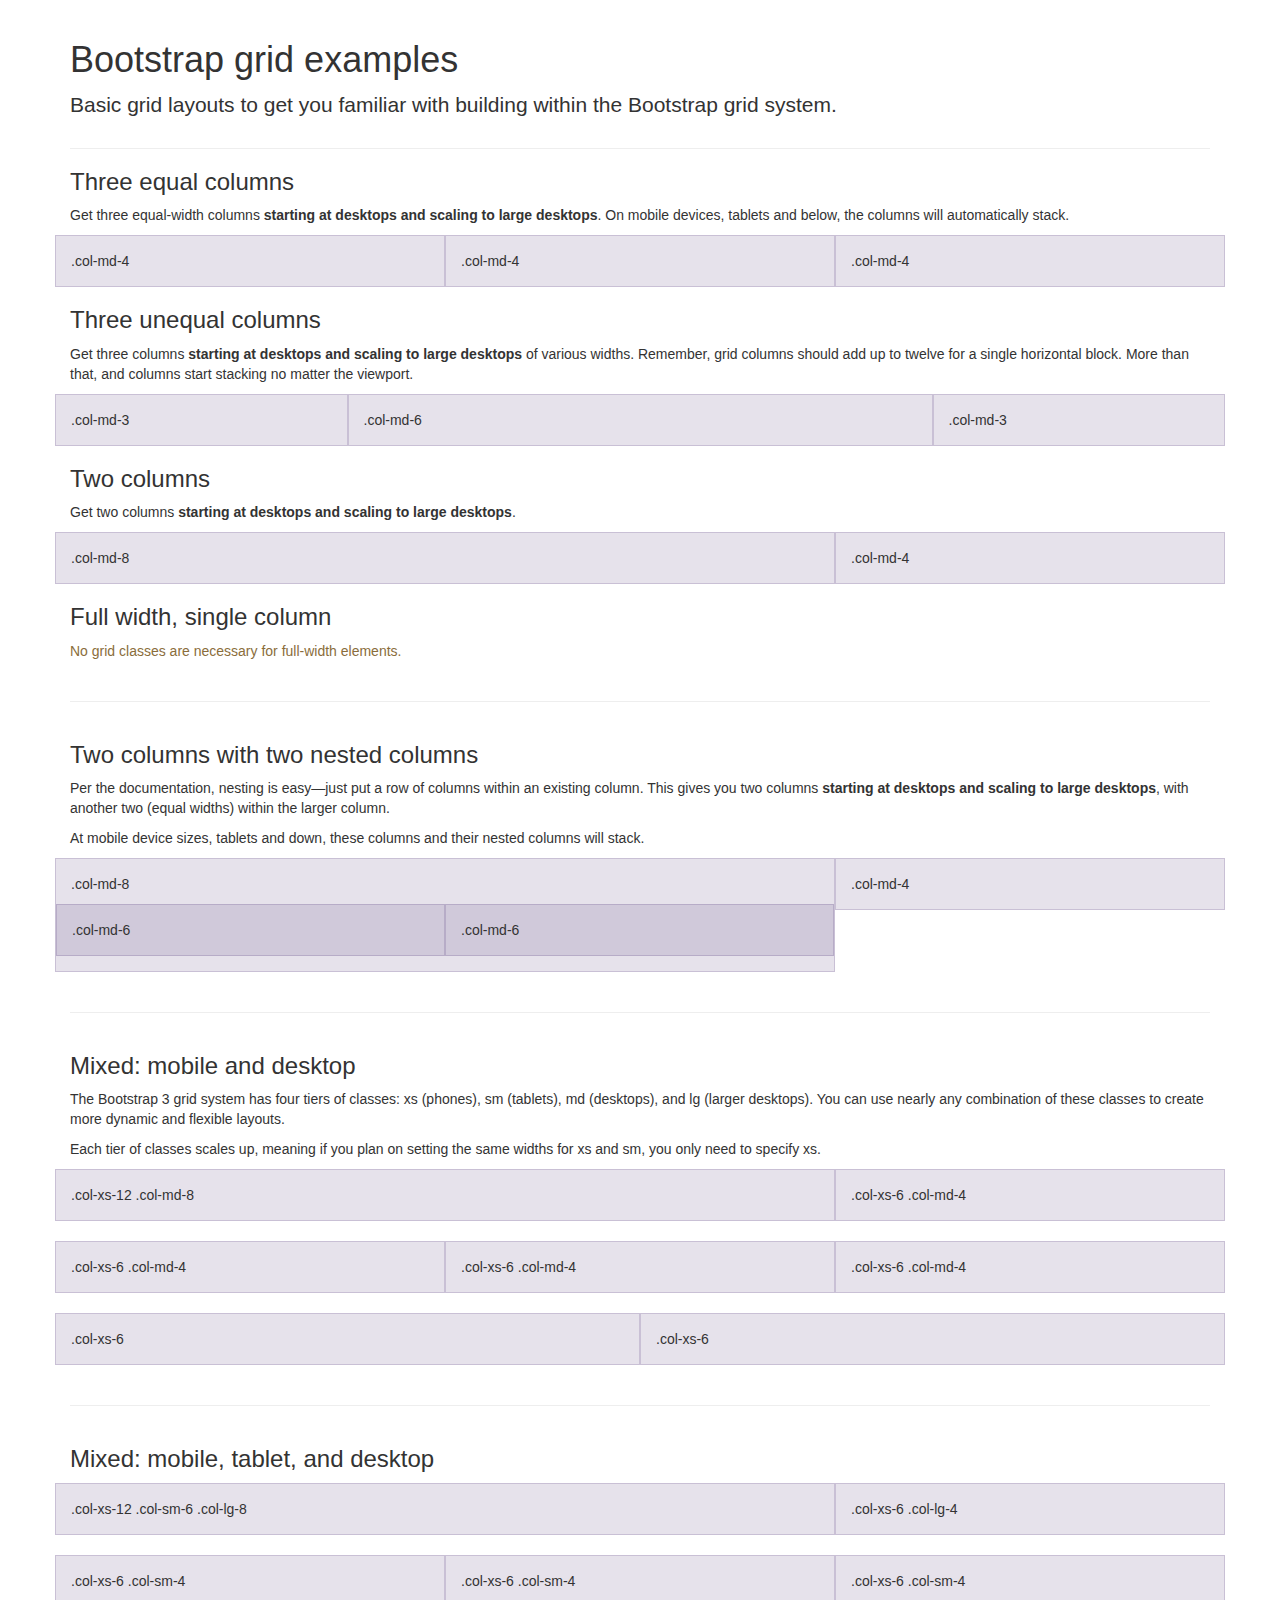
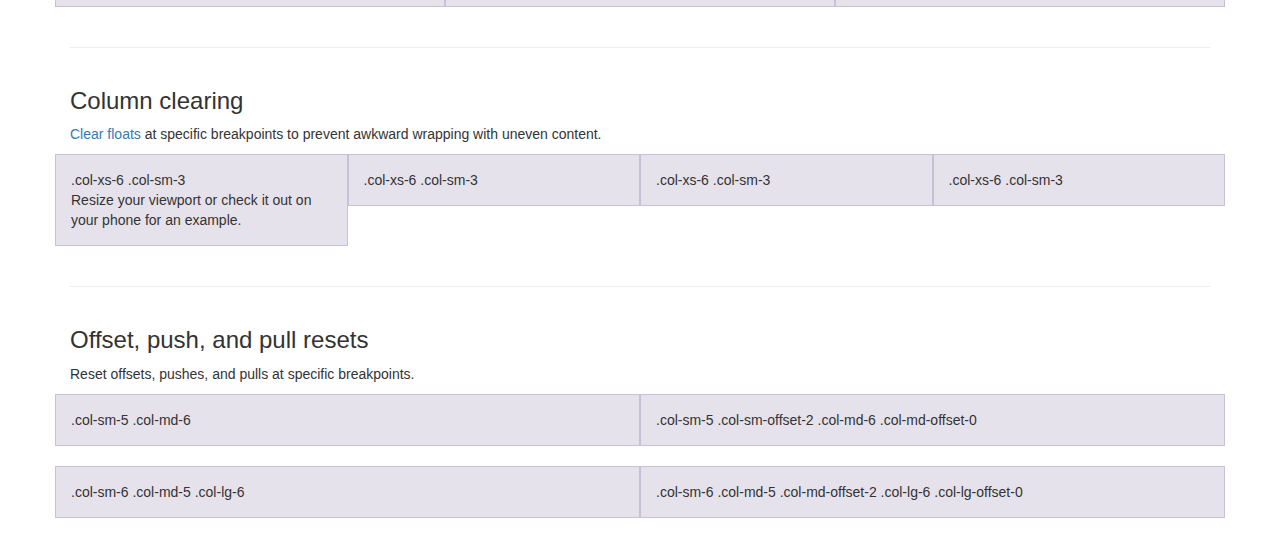
<file: CSDN/js/bootstrap-3.3.7/docs/examples/grid/index.html>
<!DOCTYPE html>
<html lang="en">
  <head>
    <meta charset="utf-8">
    <meta http-equiv="X-UA-Compatible" content="IE=edge">
    <meta name="viewport" content="width=device-width, initial-scale=1">
    <!-- The above 3 meta tags *must* come first in the head; any other head content must come *after* these tags -->
    <meta name="description" content="">
    <meta name="author" content="">
    <link rel="icon" href="../../favicon.ico">

    <title>Grid Template for Bootstrap</title>

    <!-- Bootstrap core CSS -->
    <link href="../../dist/css/bootstrap.min.css" rel="stylesheet">

    <!-- IE10 viewport hack for Surface/desktop Windows 8 bug -->
    <link href="../../assets/css/ie10-viewport-bug-workaround.css" rel="stylesheet">

    <!-- Custom styles for this template -->
    <link href="grid.css" rel="stylesheet">

    <!-- Just for debugging purposes. Don't actually copy these 2 lines! -->
    <!--[if lt IE 9]><script src="../../assets/js/ie8-responsive-file-warning.js"></script><![endif]-->
    <script src="../../assets/js/ie-emulation-modes-warning.js"></script>

    <!-- HTML5 shim and Respond.js for IE8 support of HTML5 elements and media queries -->
    <!--[if lt IE 9]>
      <script src="https://oss.maxcdn.com/html5shiv/3.7.3/html5shiv.min.js"></script>
      <script src="https://oss.maxcdn.com/respond/1.4.2/respond.min.js"></script>
    <![endif]-->
  </head>

  <body>
    <div class="container">

      <div class="page-header">
        <h1>Bootstrap grid examples</h1>
        <p class="lead">Basic grid layouts to get you familiar with building within the Bootstrap grid system.</p>
      </div>

      <h3>Three equal columns</h3>
      <p>Get three equal-width columns <strong>starting at desktops and scaling to large desktops</strong>. On mobile devices, tablets and below, the columns will automatically stack.</p>
      <div class="row">
        <div class="col-md-4">.col-md-4</div>
        <div class="col-md-4">.col-md-4</div>
        <div class="col-md-4">.col-md-4</div>
      </div>

      <h3>Three unequal columns</h3>
      <p>Get three columns <strong>starting at desktops and scaling to large desktops</strong> of various widths. Remember, grid columns should add up to twelve for a single horizontal block. More than that, and columns start stacking no matter the viewport.</p>
      <div class="row">
        <div class="col-md-3">.col-md-3</div>
        <div class="col-md-6">.col-md-6</div>
        <div class="col-md-3">.col-md-3</div>
      </div>

      <h3>Two columns</h3>
      <p>Get two columns <strong>starting at desktops and scaling to large desktops</strong>.</p>
      <div class="row">
        <div class="col-md-8">.col-md-8</div>
        <div class="col-md-4">.col-md-4</div>
      </div>

      <h3>Full width, single column</h3>
      <p class="text-warning">No grid classes are necessary for full-width elements.</p>

      <hr>

      <h3>Two columns with two nested columns</h3>
      <p>Per the documentation, nesting is easy—just put a row of columns within an existing column. This gives you two columns <strong>starting at desktops and scaling to large desktops</strong>, with another two (equal widths) within the larger column.</p>
      <p>At mobile device sizes, tablets and down, these columns and their nested columns will stack.</p>
      <div class="row">
        <div class="col-md-8">
          .col-md-8
          <div class="row">
            <div class="col-md-6">.col-md-6</div>
            <div class="col-md-6">.col-md-6</div>
          </div>
        </div>
        <div class="col-md-4">.col-md-4</div>
      </div>

      <hr>

      <h3>Mixed: mobile and desktop</h3>
      <p>The Bootstrap 3 grid system has four tiers of classes: xs (phones), sm (tablets), md (desktops), and lg (larger desktops). You can use nearly any combination of these classes to create more dynamic and flexible layouts.</p>
      <p>Each tier of classes scales up, meaning if you plan on setting the same widths for xs and sm, you only need to specify xs.</p>
      <div class="row">
        <div class="col-xs-12 col-md-8">.col-xs-12 .col-md-8</div>
        <div class="col-xs-6 col-md-4">.col-xs-6 .col-md-4</div>
      </div>
      <div class="row">
        <div class="col-xs-6 col-md-4">.col-xs-6 .col-md-4</div>
        <div class="col-xs-6 col-md-4">.col-xs-6 .col-md-4</div>
        <div class="col-xs-6 col-md-4">.col-xs-6 .col-md-4</div>
      </div>
      <div class="row">
        <div class="col-xs-6">.col-xs-6</div>
        <div class="col-xs-6">.col-xs-6</div>
      </div>

      <hr>

      <h3>Mixed: mobile, tablet, and desktop</h3>
      <p></p>
      <div class="row">
        <div class="col-xs-12 col-sm-6 col-lg-8">.col-xs-12 .col-sm-6 .col-lg-8</div>
        <div class="col-xs-6 col-lg-4">.col-xs-6 .col-lg-4</div>
      </div>
      <div class="row">
        <div class="col-xs-6 col-sm-4">.col-xs-6 .col-sm-4</div>
        <div class="col-xs-6 col-sm-4">.col-xs-6 .col-sm-4</div>
        <div class="col-xs-6 col-sm-4">.col-xs-6 .col-sm-4</div>
      </div>

      <hr>

      <h3>Column clearing</h3>
      <p><a href="http://getbootstrap.com/css/#grid-responsive-resets">Clear floats</a> at specific breakpoints to prevent awkward wrapping with uneven content.</p>
      <div class="row">
        <div class="col-xs-6 col-sm-3">
          .col-xs-6 .col-sm-3
          <br>
          Resize your viewport or check it out on your phone for an example.
        </div>
        <div class="col-xs-6 col-sm-3">.col-xs-6 .col-sm-3</div>

        <!-- Add the extra clearfix for only the required viewport -->
        <div class="clearfix visible-xs"></div>

        <div class="col-xs-6 col-sm-3">.col-xs-6 .col-sm-3</div>
        <div class="col-xs-6 col-sm-3">.col-xs-6 .col-sm-3</div>
      </div>

      <hr>

      <h3>Offset, push, and pull resets</h3>
      <p>Reset offsets, pushes, and pulls at specific breakpoints.</p>
      <div class="row">
        <div class="col-sm-5 col-md-6">.col-sm-5 .col-md-6</div>
        <div class="col-sm-5 col-sm-offset-2 col-md-6 col-md-offset-0">.col-sm-5 .col-sm-offset-2 .col-md-6 .col-md-offset-0</div>
      </div>
      <div class="row">
        <div class="col-sm-6 col-md-5 col-lg-6">.col-sm-6 .col-md-5 .col-lg-6</div>
        <div class="col-sm-6 col-md-5 col-md-offset-2 col-lg-6 col-lg-offset-0">.col-sm-6 .col-md-5 .col-md-offset-2 .col-lg-6 .col-lg-offset-0</div>
      </div>


    </div> <!-- /container -->


    <!-- IE10 viewport hack for Surface/desktop Windows 8 bug -->
    <script src="../../assets/js/ie10-viewport-bug-workaround.js"></script>
  </body>
</html>
</file>
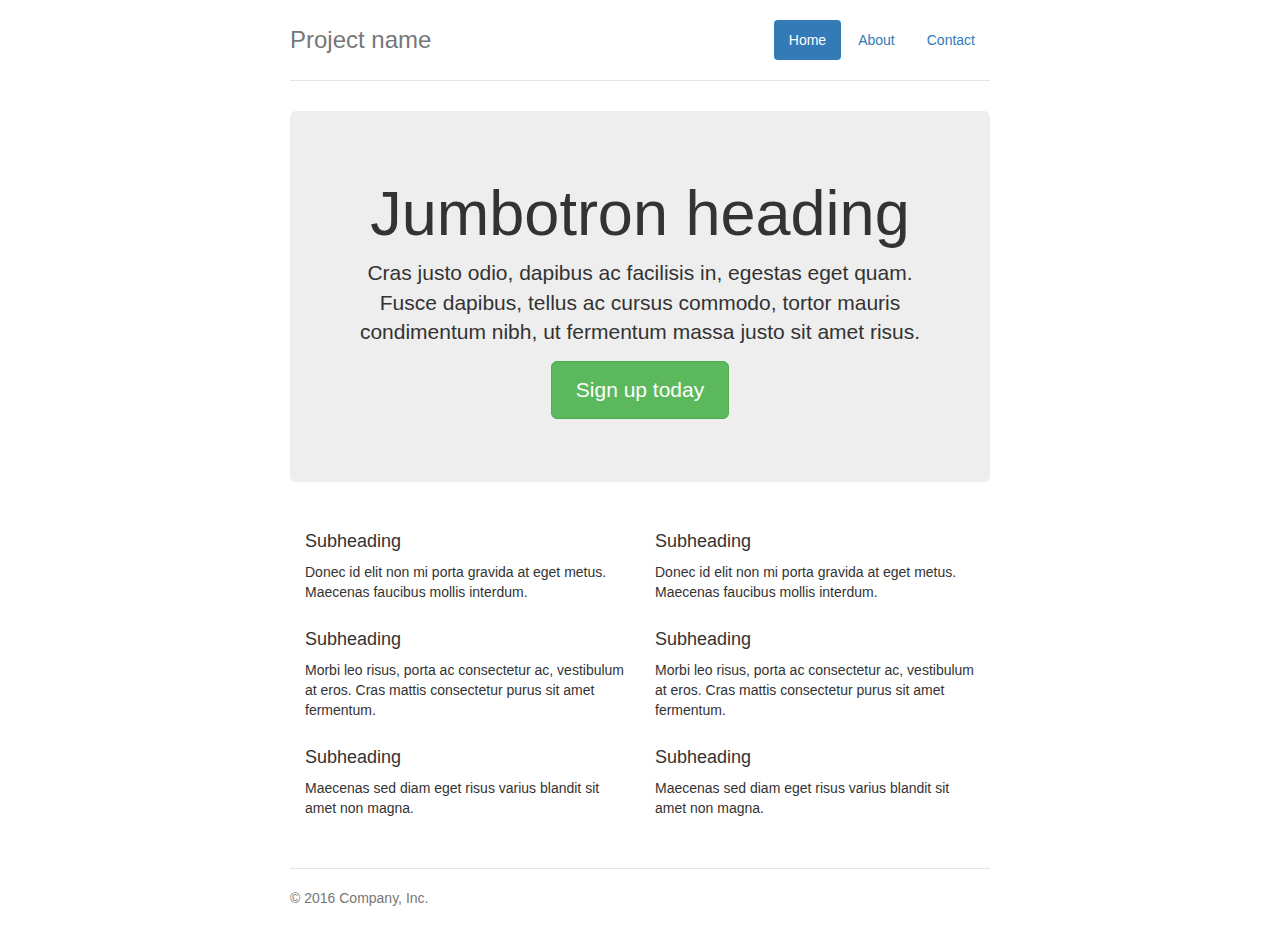
<file: CSDN/js/bootstrap-3.3.7/docs/examples/jumbotron-narrow/index.html>
<!DOCTYPE html>
<html lang="en">
  <head>
    <meta charset="utf-8">
    <meta http-equiv="X-UA-Compatible" content="IE=edge">
    <meta name="viewport" content="width=device-width, initial-scale=1">
    <!-- The above 3 meta tags *must* come first in the head; any other head content must come *after* these tags -->
    <meta name="description" content="">
    <meta name="author" content="">
    <link rel="icon" href="../../favicon.ico">

    <title>Narrow Jumbotron Template for Bootstrap</title>

    <!-- Bootstrap core CSS -->
    <link href="../../dist/css/bootstrap.min.css" rel="stylesheet">

    <!-- IE10 viewport hack for Surface/desktop Windows 8 bug -->
    <link href="../../assets/css/ie10-viewport-bug-workaround.css" rel="stylesheet">

    <!-- Custom styles for this template -->
    <link href="jumbotron-narrow.css" rel="stylesheet">

    <!-- Just for debugging purposes. Don't actually copy these 2 lines! -->
    <!--[if lt IE 9]><script src="../../assets/js/ie8-responsive-file-warning.js"></script><![endif]-->
    <script src="../../assets/js/ie-emulation-modes-warning.js"></script>

    <!-- HTML5 shim and Respond.js for IE8 support of HTML5 elements and media queries -->
    <!--[if lt IE 9]>
      <script src="https://oss.maxcdn.com/html5shiv/3.7.3/html5shiv.min.js"></script>
      <script src="https://oss.maxcdn.com/respond/1.4.2/respond.min.js"></script>
    <![endif]-->
  </head>

  <body>

    <div class="container">
      <div class="header clearfix">
        <nav>
          <ul class="nav nav-pills pull-right">
            <li role="presentation" class="active"><a href="#">Home</a></li>
            <li role="presentation"><a href="#">About</a></li>
            <li role="presentation"><a href="#">Contact</a></li>
          </ul>
        </nav>
        <h3 class="text-muted">Project name</h3>
      </div>

      <div class="jumbotron">
        <h1>Jumbotron heading</h1>
        <p class="lead">Cras justo odio, dapibus ac facilisis in, egestas eget quam. Fusce dapibus, tellus ac cursus commodo, tortor mauris condimentum nibh, ut fermentum massa justo sit amet risus.</p>
        <p><a class="btn btn-lg btn-success" href="#" role="button">Sign up today</a></p>
      </div>

      <div class="row marketing">
        <div class="col-lg-6">
          <h4>Subheading</h4>
          <p>Donec id elit non mi porta gravida at eget metus. Maecenas faucibus mollis interdum.</p>

          <h4>Subheading</h4>
          <p>Morbi leo risus, porta ac consectetur ac, vestibulum at eros. Cras mattis consectetur purus sit amet fermentum.</p>

          <h4>Subheading</h4>
          <p>Maecenas sed diam eget risus varius blandit sit amet non magna.</p>
        </div>

        <div class="col-lg-6">
          <h4>Subheading</h4>
          <p>Donec id elit non mi porta gravida at eget metus. Maecenas faucibus mollis interdum.</p>

          <h4>Subheading</h4>
          <p>Morbi leo risus, porta ac consectetur ac, vestibulum at eros. Cras mattis consectetur purus sit amet fermentum.</p>

          <h4>Subheading</h4>
          <p>Maecenas sed diam eget risus varius blandit sit amet non magna.</p>
        </div>
      </div>

      <footer class="footer">
        <p>&copy; 2016 Company, Inc.</p>
      </footer>

    </div> <!-- /container -->


    <!-- IE10 viewport hack for Surface/desktop Windows 8 bug -->
    <script src="../../assets/js/ie10-viewport-bug-workaround.js"></script>
  </body>
</html>
</file>
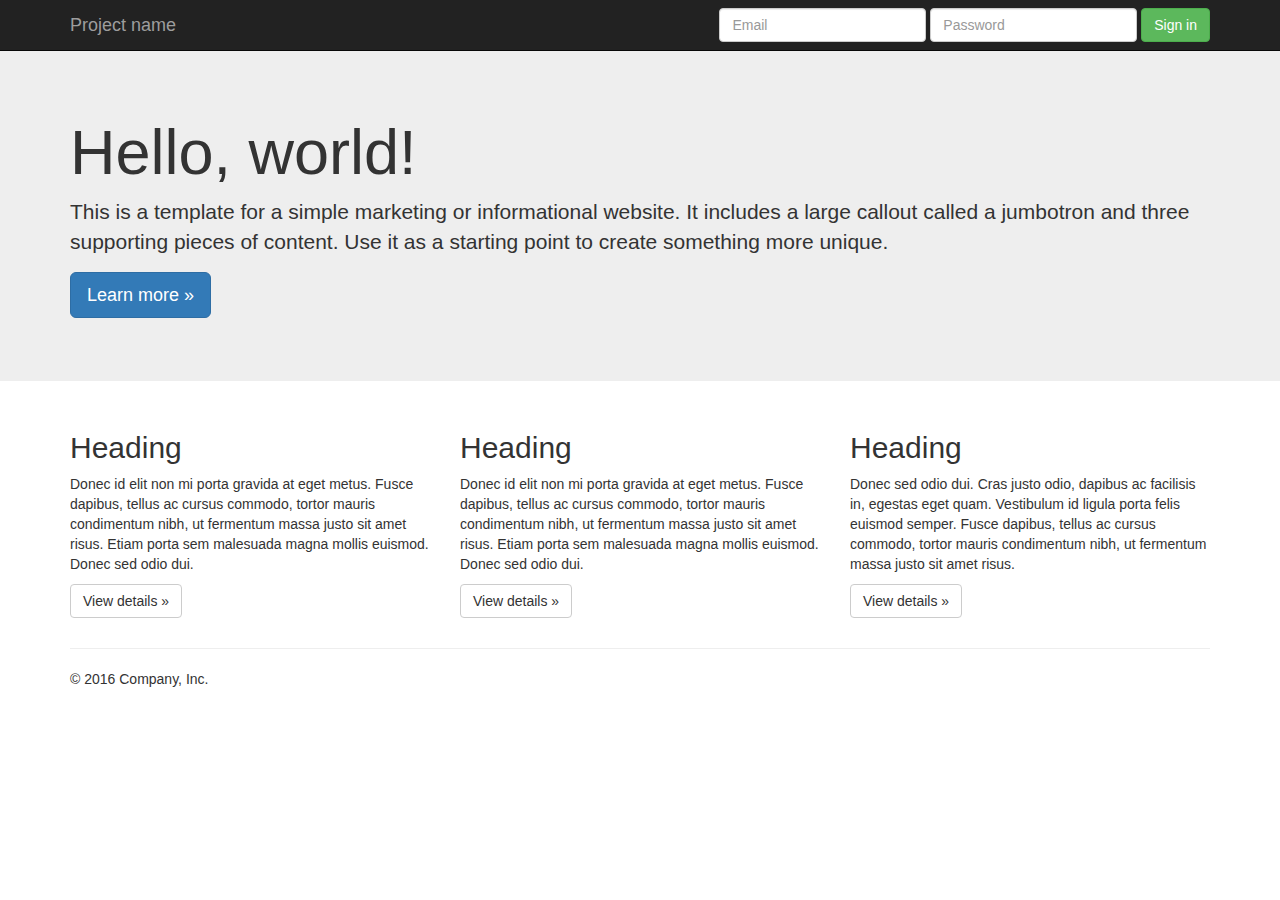
<file: CSDN/js/bootstrap-3.3.7/docs/examples/jumbotron/index.html>
<!DOCTYPE html>
<html lang="en">
  <head>
    <meta charset="utf-8">
    <meta http-equiv="X-UA-Compatible" content="IE=edge">
    <meta name="viewport" content="width=device-width, initial-scale=1">
    <!-- The above 3 meta tags *must* come first in the head; any other head content must come *after* these tags -->
    <meta name="description" content="">
    <meta name="author" content="">
    <link rel="icon" href="../../favicon.ico">

    <title>Jumbotron Template for Bootstrap</title>

    <!-- Bootstrap core CSS -->
    <link href="../../dist/css/bootstrap.min.css" rel="stylesheet">

    <!-- IE10 viewport hack for Surface/desktop Windows 8 bug -->
    <link href="../../assets/css/ie10-viewport-bug-workaround.css" rel="stylesheet">

    <!-- Custom styles for this template -->
    <link href="jumbotron.css" rel="stylesheet">

    <!-- Just for debugging purposes. Don't actually copy these 2 lines! -->
    <!--[if lt IE 9]><script src="../../assets/js/ie8-responsive-file-warning.js"></script><![endif]-->
    <script src="../../assets/js/ie-emulation-modes-warning.js"></script>

    <!-- HTML5 shim and Respond.js for IE8 support of HTML5 elements and media queries -->
    <!--[if lt IE 9]>
      <script src="https://oss.maxcdn.com/html5shiv/3.7.3/html5shiv.min.js"></script>
      <script src="https://oss.maxcdn.com/respond/1.4.2/respond.min.js"></script>
    <![endif]-->
  </head>

  <body>

    <nav class="navbar navbar-inverse navbar-fixed-top">
      <div class="container">
        <div class="navbar-header">
          <button type="button" class="navbar-toggle collapsed" data-toggle="collapse" data-target="#navbar" aria-expanded="false" aria-controls="navbar">
            <span class="sr-only">Toggle navigation</span>
            <span class="icon-bar"></span>
            <span class="icon-bar"></span>
            <span class="icon-bar"></span>
          </button>
          <a class="navbar-brand" href="#">Project name</a>
        </div>
        <div id="navbar" class="navbar-collapse collapse">
          <form class="navbar-form navbar-right">
            <div class="form-group">
              <input type="text" placeholder="Email" class="form-control">
            </div>
            <div class="form-group">
              <input type="password" placeholder="Password" class="form-control">
            </div>
            <button type="submit" class="btn btn-success">Sign in</button>
          </form>
        </div><!--/.navbar-collapse -->
      </div>
    </nav>

    <!-- Main jumbotron for a primary marketing message or call to action -->
    <div class="jumbotron">
      <div class="container">
        <h1>Hello, world!</h1>
        <p>This is a template for a simple marketing or informational website. It includes a large callout called a jumbotron and three supporting pieces of content. Use it as a starting point to create something more unique.</p>
        <p><a class="btn btn-primary btn-lg" href="#" role="button">Learn more &raquo;</a></p>
      </div>
    </div>

    <div class="container">
      <!-- Example row of columns -->
      <div class="row">
        <div class="col-md-4">
          <h2>Heading</h2>
          <p>Donec id elit non mi porta gravida at eget metus. Fusce dapibus, tellus ac cursus commodo, tortor mauris condimentum nibh, ut fermentum massa justo sit amet risus. Etiam porta sem malesuada magna mollis euismod. Donec sed odio dui. </p>
          <p><a class="btn btn-default" href="#" role="button">View details &raquo;</a></p>
        </div>
        <div class="col-md-4">
          <h2>Heading</h2>
          <p>Donec id elit non mi porta gravida at eget metus. Fusce dapibus, tellus ac cursus commodo, tortor mauris condimentum nibh, ut fermentum massa justo sit amet risus. Etiam porta sem malesuada magna mollis euismod. Donec sed odio dui. </p>
          <p><a class="btn btn-default" href="#" role="button">View details &raquo;</a></p>
       </div>
        <div class="col-md-4">
          <h2>Heading</h2>
          <p>Donec sed odio dui. Cras justo odio, dapibus ac facilisis in, egestas eget quam. Vestibulum id ligula porta felis euismod semper. Fusce dapibus, tellus ac cursus commodo, tortor mauris condimentum nibh, ut fermentum massa justo sit amet risus.</p>
          <p><a class="btn btn-default" href="#" role="button">View details &raquo;</a></p>
        </div>
      </div>

      <hr>

      <footer>
        <p>&copy; 2016 Company, Inc.</p>
      </footer>
    </div> <!-- /container -->


    <!-- Bootstrap core JavaScript
    ================================================== -->
    <!-- Placed at the end of the document so the pages load faster -->
    <script src="https://ajax.googleapis.com/ajax/libs/jquery/1.12.4/jquery.min.js"></script>
    <script>window.jQuery || document.write('<script src="../../assets/js/vendor/jquery.min.js"><\/script>')</script>
    <script src="../../dist/js/bootstrap.min.js"></script>
    <!-- IE10 viewport hack for Surface/desktop Windows 8 bug -->
    <script src="../../assets/js/ie10-viewport-bug-workaround.js"></script>
  </body>
</html>
</file>
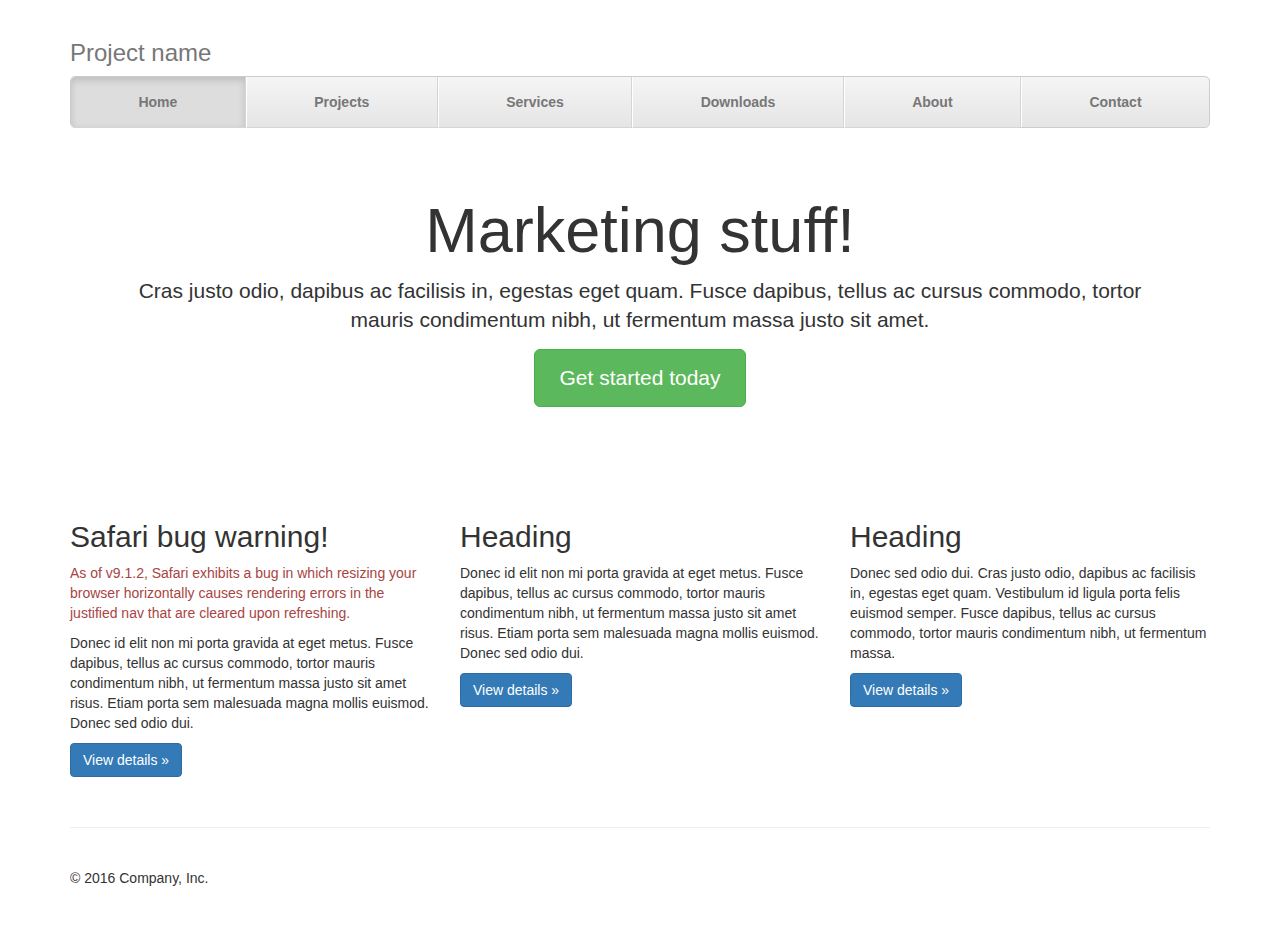
<file: CSDN/js/bootstrap-3.3.7/docs/examples/justified-nav/index.html>
<!DOCTYPE html>
<html lang="en">
  <head>
    <meta charset="utf-8">
    <meta http-equiv="X-UA-Compatible" content="IE=edge">
    <meta name="viewport" content="width=device-width, initial-scale=1">
    <!-- The above 3 meta tags *must* come first in the head; any other head content must come *after* these tags -->
    <meta name="description" content="">
    <meta name="author" content="">
    <link rel="icon" href="../../favicon.ico">

    <title>Justified Nav Template for Bootstrap</title>

    <!-- Bootstrap core CSS -->
    <link href="../../dist/css/bootstrap.min.css" rel="stylesheet">

    <!-- IE10 viewport hack for Surface/desktop Windows 8 bug -->
    <link href="../../assets/css/ie10-viewport-bug-workaround.css" rel="stylesheet">

    <!-- Custom styles for this template -->
    <link href="justified-nav.css" rel="stylesheet">

    <!-- Just for debugging purposes. Don't actually copy these 2 lines! -->
    <!--[if lt IE 9]><script src="../../assets/js/ie8-responsive-file-warning.js"></script><![endif]-->
    <script src="../../assets/js/ie-emulation-modes-warning.js"></script>

    <!-- HTML5 shim and Respond.js for IE8 support of HTML5 elements and media queries -->
    <!--[if lt IE 9]>
      <script src="https://oss.maxcdn.com/html5shiv/3.7.3/html5shiv.min.js"></script>
      <script src="https://oss.maxcdn.com/respond/1.4.2/respond.min.js"></script>
    <![endif]-->
  </head>

  <body>

    <div class="container">

      <!-- The justified navigation menu is meant for single line per list item.
           Multiple lines will require custom code not provided by Bootstrap. -->
      <div class="masthead">
        <h3 class="text-muted">Project name</h3>
        <nav>
          <ul class="nav nav-justified">
            <li class="active"><a href="#">Home</a></li>
            <li><a href="#">Projects</a></li>
            <li><a href="#">Services</a></li>
            <li><a href="#">Downloads</a></li>
            <li><a href="#">About</a></li>
            <li><a href="#">Contact</a></li>
          </ul>
        </nav>
      </div>

      <!-- Jumbotron -->
      <div class="jumbotron">
        <h1>Marketing stuff!</h1>
        <p class="lead">Cras justo odio, dapibus ac facilisis in, egestas eget quam. Fusce dapibus, tellus ac cursus commodo, tortor mauris condimentum nibh, ut fermentum massa justo sit amet.</p>
        <p><a class="btn btn-lg btn-success" href="#" role="button">Get started today</a></p>
      </div>

      <!-- Example row of columns -->
      <div class="row">
        <div class="col-lg-4">
          <h2>Safari bug warning!</h2>
          <p class="text-danger">As of v9.1.2, Safari exhibits a bug in which resizing your browser horizontally causes rendering errors in the justified nav that are cleared upon refreshing.</p>
          <p>Donec id elit non mi porta gravida at eget metus. Fusce dapibus, tellus ac cursus commodo, tortor mauris condimentum nibh, ut fermentum massa justo sit amet risus. Etiam porta sem malesuada magna mollis euismod. Donec sed odio dui. </p>
          <p><a class="btn btn-primary" href="#" role="button">View details &raquo;</a></p>
        </div>
        <div class="col-lg-4">
          <h2>Heading</h2>
          <p>Donec id elit non mi porta gravida at eget metus. Fusce dapibus, tellus ac cursus commodo, tortor mauris condimentum nibh, ut fermentum massa justo sit amet risus. Etiam porta sem malesuada magna mollis euismod. Donec sed odio dui. </p>
          <p><a class="btn btn-primary" href="#" role="button">View details &raquo;</a></p>
       </div>
        <div class="col-lg-4">
          <h2>Heading</h2>
          <p>Donec sed odio dui. Cras justo odio, dapibus ac facilisis in, egestas eget quam. Vestibulum id ligula porta felis euismod semper. Fusce dapibus, tellus ac cursus commodo, tortor mauris condimentum nibh, ut fermentum massa.</p>
          <p><a class="btn btn-primary" href="#" role="button">View details &raquo;</a></p>
        </div>
      </div>

      <!-- Site footer -->
      <footer class="footer">
        <p>&copy; 2016 Company, Inc.</p>
      </footer>

    </div> <!-- /container -->


    <!-- IE10 viewport hack for Surface/desktop Windows 8 bug -->
    <script src="../../assets/js/ie10-viewport-bug-workaround.js"></script>
  </body>
</html>
</file>
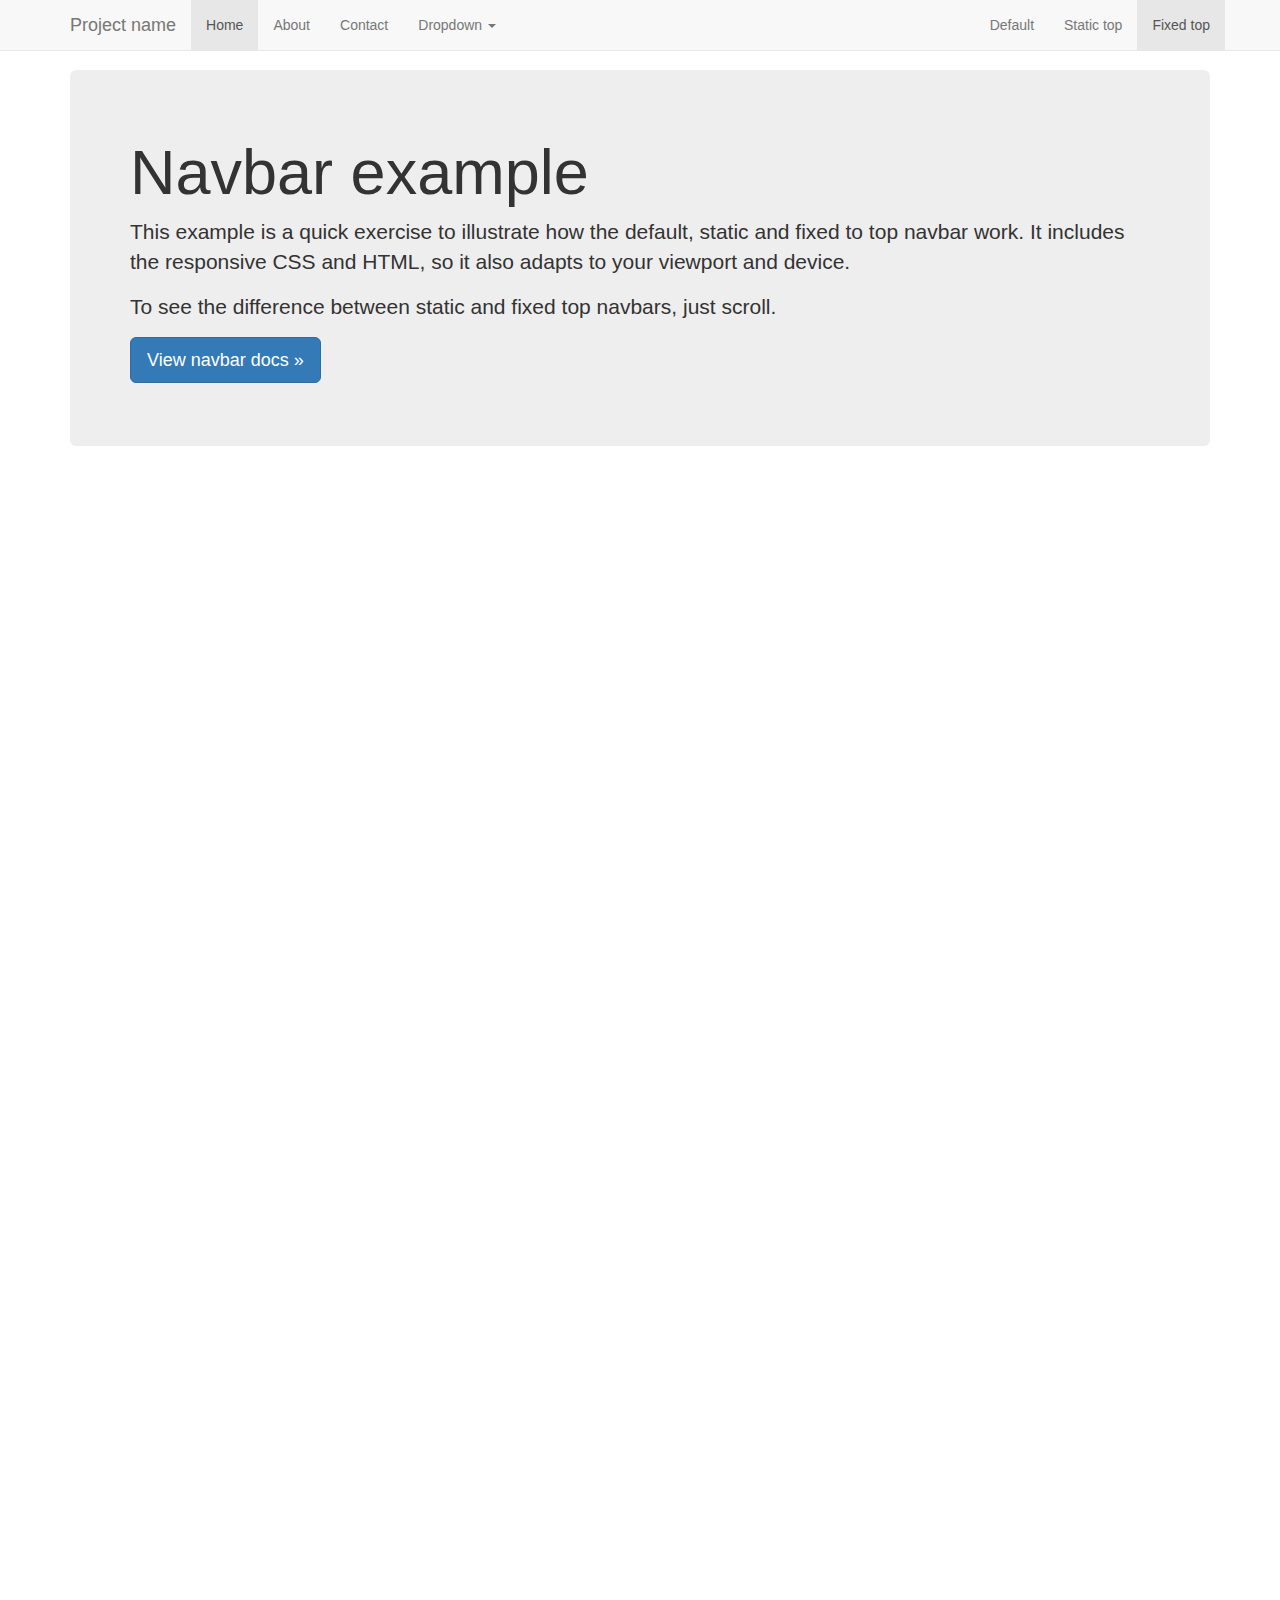
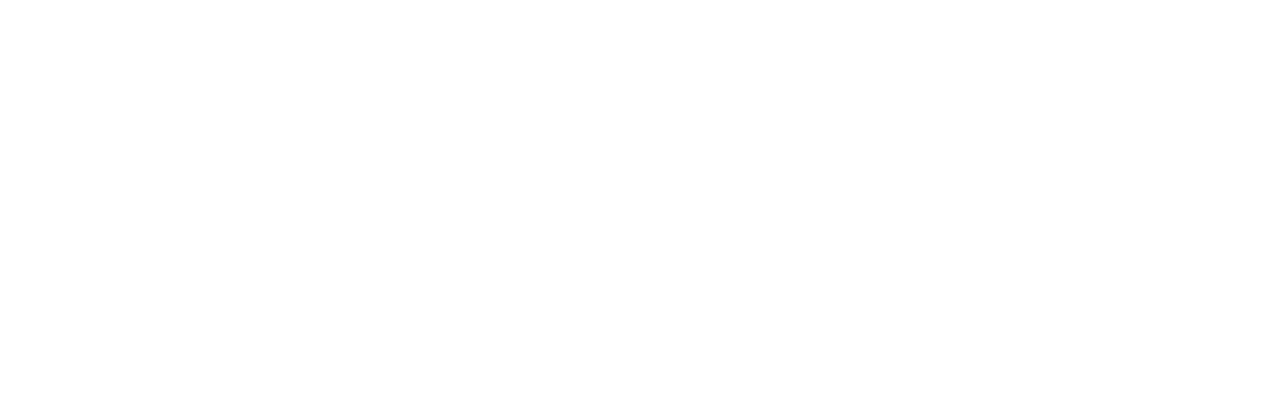
<file: CSDN/js/bootstrap-3.3.7/docs/examples/navbar-fixed-top/index.html>
<!DOCTYPE html>
<html lang="en">
  <head>
    <meta charset="utf-8">
    <meta http-equiv="X-UA-Compatible" content="IE=edge">
    <meta name="viewport" content="width=device-width, initial-scale=1">
    <!-- The above 3 meta tags *must* come first in the head; any other head content must come *after* these tags -->
    <meta name="description" content="">
    <meta name="author" content="">
    <link rel="icon" href="../../favicon.ico">

    <title>Fixed Top Navbar Example for Bootstrap</title>

    <!-- Bootstrap core CSS -->
    <link href="../../dist/css/bootstrap.min.css" rel="stylesheet">

    <!-- IE10 viewport hack for Surface/desktop Windows 8 bug -->
    <link href="../../assets/css/ie10-viewport-bug-workaround.css" rel="stylesheet">

    <!-- Custom styles for this template -->
    <link href="navbar-fixed-top.css" rel="stylesheet">

    <!-- Just for debugging purposes. Don't actually copy these 2 lines! -->
    <!--[if lt IE 9]><script src="../../assets/js/ie8-responsive-file-warning.js"></script><![endif]-->
    <script src="../../assets/js/ie-emulation-modes-warning.js"></script>

    <!-- HTML5 shim and Respond.js for IE8 support of HTML5 elements and media queries -->
    <!--[if lt IE 9]>
      <script src="https://oss.maxcdn.com/html5shiv/3.7.3/html5shiv.min.js"></script>
      <script src="https://oss.maxcdn.com/respond/1.4.2/respond.min.js"></script>
    <![endif]-->
  </head>

  <body>

    <!-- Fixed navbar -->
    <nav class="navbar navbar-default navbar-fixed-top">
      <div class="container">
        <div class="navbar-header">
          <button type="button" class="navbar-toggle collapsed" data-toggle="collapse" data-target="#navbar" aria-expanded="false" aria-controls="navbar">
            <span class="sr-only">Toggle navigation</span>
            <span class="icon-bar"></span>
            <span class="icon-bar"></span>
            <span class="icon-bar"></span>
          </button>
          <a class="navbar-brand" href="#">Project name</a>
        </div>
        <div id="navbar" class="navbar-collapse collapse">
          <ul class="nav navbar-nav">
            <li class="active"><a href="#">Home</a></li>
            <li><a href="#about">About</a></li>
            <li><a href="#contact">Contact</a></li>
            <li class="dropdown">
              <a href="#" class="dropdown-toggle" data-toggle="dropdown" role="button" aria-haspopup="true" aria-expanded="false">Dropdown <span class="caret"></span></a>
              <ul class="dropdown-menu">
                <li><a href="#">Action</a></li>
                <li><a href="#">Another action</a></li>
                <li><a href="#">Something else here</a></li>
                <li role="separator" class="divider"></li>
                <li class="dropdown-header">Nav header</li>
                <li><a href="#">Separated link</a></li>
                <li><a href="#">One more separated link</a></li>
              </ul>
            </li>
          </ul>
          <ul class="nav navbar-nav navbar-right">
            <li><a href="../navbar/">Default</a></li>
            <li><a href="../navbar-static-top/">Static top</a></li>
            <li class="active"><a href="./">Fixed top <span class="sr-only">(current)</span></a></li>
          </ul>
        </div><!--/.nav-collapse -->
      </div>
    </nav>

    <div class="container">

      <!-- Main component for a primary marketing message or call to action -->
      <div class="jumbotron">
        <h1>Navbar example</h1>
        <p>This example is a quick exercise to illustrate how the default, static and fixed to top navbar work. It includes the responsive CSS and HTML, so it also adapts to your viewport and device.</p>
        <p>To see the difference between static and fixed top navbars, just scroll.</p>
        <p>
          <a class="btn btn-lg btn-primary" href="../../components/#navbar" role="button">View navbar docs &raquo;</a>
        </p>
      </div>

    </div> <!-- /container -->


    <!-- Bootstrap core JavaScript
    ================================================== -->
    <!-- Placed at the end of the document so the pages load faster -->
    <script src="https://ajax.googleapis.com/ajax/libs/jquery/1.12.4/jquery.min.js"></script>
    <script>window.jQuery || document.write('<script src="../../assets/js/vendor/jquery.min.js"><\/script>')</script>
    <script src="../../dist/js/bootstrap.min.js"></script>
    <!-- IE10 viewport hack for Surface/desktop Windows 8 bug -->
    <script src="../../assets/js/ie10-viewport-bug-workaround.js"></script>
  </body>
</html>
</file>
<file: CSDN/js/bootstrap-3.3.7/docs/examples/blog/blog.css>
/*
 * Globals
 */

body {
  font-family: Georgia, "Times New Roman", Times, serif;
  color: #555;
}

h1, .h1,
h2, .h2,
h3, .h3,
h4, .h4,
h5, .h5,
h6, .h6 {
  margin-top: 0;
  font-family: "Helvetica Neue", Helvetica, Arial, sans-serif;
  font-weight: normal;
  color: #333;
}


/*
 * Override Bootstrap's default container.
 */

@media (min-width: 1200px) {
  .container {
    width: 970px;
  }
}


/*
 * Masthead for nav
 */

.blog-masthead {
  background-color: #428bca;
  -webkit-box-shadow: inset 0 -2px 5px rgba(0,0,0,.1);
          box-shadow: inset 0 -2px 5px rgba(0,0,0,.1);
}

/* Nav links */
.blog-nav-item {
  position: relative;
  display: inline-block;
  padding: 10px;
  font-weight: 500;
  color: #cdddeb;
}
.blog-nav-item:hover,
.blog-nav-item:focus {
  color: #fff;
  text-decoration: none;
}

/* Active state gets a caret at the bottom */
.blog-nav .active {
  color: #fff;
}
.blog-nav .active:after {
  position: absolute;
  bottom: 0;
  left: 50%;
  width: 0;
  height: 0;
  margin-left: -5px;
  vertical-align: middle;
  content: " ";
  border-right: 5px solid transparent;
  border-bottom: 5px solid;
  border-left: 5px solid transparent;
}


/*
 * Blog name and description
 */

.blog-header {
  padding-top: 20px;
  padding-bottom: 20px;
}
.blog-title {
  margin-top: 30px;
  margin-bottom: 0;
  font-size: 60px;
  font-weight: normal;
}
.blog-description {
  font-size: 20px;
  color: #999;
}


/*
 * Main column and sidebar layout
 */

.blog-main {
  font-size: 18px;
  line-height: 1.5;
}

/* Sidebar modules for boxing content */
.sidebar-module {
  padding: 15px;
  margin: 0 -15px 15px;
}
.sidebar-module-inset {
  padding: 15px;
  background-color: #f5f5f5;
  border-radius: 4px;
}
.sidebar-module-inset p:last-child,
.sidebar-module-inset ul:last-child,
.sidebar-module-inset ol:last-child {
  margin-bottom: 0;
}


/* Pagination */
.pager {
  margin-bottom: 60px;
  text-align: left;
}
.pager > li > a {
  width: 140px;
  padding: 10px 20px;
  text-align: center;
  border-radius: 30px;
}


/*
 * Blog posts
 */

.blog-post {
  margin-bottom: 60px;
}
.blog-post-title {
  margin-bottom: 5px;
  font-size: 40px;
}
.blog-post-meta {
  margin-bottom: 20px;
  color: #999;
}


/*
 * Footer
 */

.blog-footer {
  padding: 40px 0;
  color: #999;
  text-align: center;
  background-color: #f9f9f9;
  border-top: 1px solid #e5e5e5;
}
.blog-footer p:last-child {
  margin-bottom: 0;
}
</file>
<file: CSDN/js/bootstrap-3.3.7/docs/examples/carousel/carousel.css>
/* GLOBAL STYLES
-------------------------------------------------- */
/* Padding below the footer and lighter body text */

body {
  padding-bottom: 40px;
  color: #5a5a5a;
}


/* CUSTOMIZE THE NAVBAR
-------------------------------------------------- */

/* Special class on .container surrounding .navbar, used for positioning it into place. */
.navbar-wrapper {
  position: absolute;
  top: 0;
  right: 0;
  left: 0;
  z-index: 20;
}

/* Flip around the padding for proper display in narrow viewports */
.navbar-wrapper > .container {
  padding-right: 0;
  padding-left: 0;
}
.navbar-wrapper .navbar {
  padding-right: 15px;
  padding-left: 15px;
}
.navbar-wrapper .navbar .container {
  width: auto;
}


/* CUSTOMIZE THE CAROUSEL
-------------------------------------------------- */

/* Carousel base class */
.carousel {
  height: 500px;
  margin-bottom: 60px;
}
/* Since positioning the image, we need to help out the caption */
.carousel-caption {
  z-index: 10;
}

/* Declare heights because of positioning of img element */
.carousel .item {
  height: 500px;
  background-color: #777;
}
.carousel-inner > .item > img {
  position: absolute;
  top: 0;
  left: 0;
  min-width: 100%;
  height: 500px;
}


/* MARKETING CONTENT
-------------------------------------------------- */

/* Center align the text within the three columns below the carousel */
.marketing .col-lg-4 {
  margin-bottom: 20px;
  text-align: center;
}
.marketing h2 {
  font-weight: normal;
}
.marketing .col-lg-4 p {
  margin-right: 10px;
  margin-left: 10px;
}


/* Featurettes
------------------------- */

.featurette-divider {
  margin: 80px 0; /* Space out the Bootstrap <hr> more */
}

/* Thin out the marketing headings */
.featurette-heading {
  font-weight: 300;
  line-height: 1;
  letter-spacing: -1px;
}


/* RESPONSIVE CSS
-------------------------------------------------- */

@media (min-width: 768px) {
  /* Navbar positioning foo */
  .navbar-wrapper {
    margin-top: 20px;
  }
  .navbar-wrapper .container {
    padding-right: 15px;
    padding-left: 15px;
  }
  .navbar-wrapper .navbar {
    padding-right: 0;
    padding-left: 0;
  }

  /* The navbar becomes detached from the top, so we round the corners */
  .navbar-wrapper .navbar {
    border-radius: 4px;
  }

  /* Bump up size of carousel content */
  .carousel-caption p {
    margin-bottom: 20px;
    font-size: 21px;
    line-height: 1.4;
  }

  .featurette-heading {
    font-size: 50px;
  }
}

@media (min-width: 992px) {
  .featurette-heading {
    margin-top: 120px;
  }
}
</file>
<file: CSDN/js/bootstrap-3.3.7/docs/examples/cover/cover.css>
/*
 * Globals
 */

/* Links */
a,
a:focus,
a:hover {
  color: #fff;
}

/* Custom default button */
.btn-default,
.btn-default:hover,
.btn-default:focus {
  color: #333;
  text-shadow: none; /* Prevent inheritance from `body` */
  background-color: #fff;
  border: 1px solid #fff;
}


/*
 * Base structure
 */

html,
body {
  height: 100%;
  background-color: #333;
}
body {
  color: #fff;
  text-align: center;
  text-shadow: 0 1px 3px rgba(0,0,0,.5);
}

/* Extra markup and styles for table-esque vertical and horizontal centering */
.site-wrapper {
  display: table;
  width: 100%;
  height: 100%; /* For at least Firefox */
  min-height: 100%;
  -webkit-box-shadow: inset 0 0 100px rgba(0,0,0,.5);
          box-shadow: inset 0 0 100px rgba(0,0,0,.5);
}
.site-wrapper-inner {
  display: table-cell;
  vertical-align: top;
}
.cover-container {
  margin-right: auto;
  margin-left: auto;
}

/* Padding for spacing */
.inner {
  padding: 30px;
}


/*
 * Header
 */
.masthead-brand {
  margin-top: 10px;
  margin-bottom: 10px;
}

.masthead-nav > li {
  display: inline-block;
}
.masthead-nav > li + li {
  margin-left: 20px;
}
.masthead-nav > li > a {
  padding-right: 0;
  padding-left: 0;
  font-size: 16px;
  font-weight: bold;
  color: #fff; /* IE8 proofing */
  color: rgba(255,255,255,.75);
  border-bottom: 2px solid transparent;
}
.masthead-nav > li > a:hover,
.masthead-nav > li > a:focus {
  background-color: transparent;
  border-bottom-color: #a9a9a9;
  border-bottom-color: rgba(255,255,255,.25);
}
.masthead-nav > .active > a,
.masthead-nav > .active > a:hover,
.masthead-nav > .active > a:focus {
  color: #fff;
  border-bottom-color: #fff;
}

@media (min-width: 768px) {
  .masthead-brand {
    float: left;
  }
  .masthead-nav {
    float: right;
  }
}


/*
 * Cover
 */

.cover {
  padding: 0 20px;
}
.cover .btn-lg {
  padding: 10px 20px;
  font-weight: bold;
}


/*
 * Footer
 */

.mastfoot {
  color: #999; /* IE8 proofing */
  color: rgba(255,255,255,.5);
}


/*
 * Affix and center
 */

@media (min-width: 768px) {
  /* Pull out the header and footer */
  .masthead {
    position: fixed;
    top: 0;
  }
  .mastfoot {
    position: fixed;
    bottom: 0;
  }
  /* Start the vertical centering */
  .site-wrapper-inner {
    vertical-align: middle;
  }
  /* Handle the widths */
  .masthead,
  .mastfoot,
  .cover-container {
    width: 100%; /* Must be percentage or pixels for horizontal alignment */
  }
}

@media (min-width: 992px) {
  .masthead,
  .mastfoot,
  .cover-container {
    width: 700px;
  }
}
</file>
<file: CSDN/js/bootstrap-3.3.7/docs/examples/dashboard/dashboard.css>
/*
 * Base structure
 */

/* Move down content because we have a fixed navbar that is 50px tall */
body {
  padding-top: 50px;
}


/*
 * Global add-ons
 */

.sub-header {
  padding-bottom: 10px;
  border-bottom: 1px solid #eee;
}

/*
 * Top navigation
 * Hide default border to remove 1px line.
 */
.navbar-fixed-top {
  border: 0;
}

/*
 * Sidebar
 */

/* Hide for mobile, show later */
.sidebar {
  display: none;
}
@media (min-width: 768px) {
  .sidebar {
    position: fixed;
    top: 51px;
    bottom: 0;
    left: 0;
    z-index: 1000;
    display: block;
    padding: 20px;
    overflow-x: hidden;
    overflow-y: auto; /* Scrollable contents if viewport is shorter than content. */
    background-color: #f5f5f5;
    border-right: 1px solid #eee;
  }
}

/* Sidebar navigation */
.nav-sidebar {
  margin-right: -21px; /* 20px padding + 1px border */
  margin-bottom: 20px;
  margin-left: -20px;
}
.nav-sidebar > li > a {
  padding-right: 20px;
  padding-left: 20px;
}
.nav-sidebar > .active > a,
.nav-sidebar > .active > a:hover,
.nav-sidebar > .active > a:focus {
  color: #fff;
  background-color: #428bca;
}


/*
 * Main content
 */

.main {
  padding: 20px;
}
@media (min-width: 768px) {
  .main {
    padding-right: 40px;
    padding-left: 40px;
  }
}
.main .page-header {
  margin-top: 0;
}


/*
 * Placeholder dashboard ideas
 */

.placeholders {
  margin-bottom: 30px;
  text-align: center;
}
.placeholders h4 {
  margin-bottom: 0;
}
.placeholder {
  margin-bottom: 20px;
}
.placeholder img {
  display: inline-block;
  border-radius: 50%;
}
</file>
<file: CSDN/js/bootstrap-3.3.7/docs/examples/grid/grid.css>
h4 {
  margin-top: 25px;
}
.row {
  margin-bottom: 20px;
}
.row .row {
  margin-top: 10px;
  margin-bottom: 0;
}
[class*="col-"] {
  padding-top: 15px;
  padding-bottom: 15px;
  background-color: #eee;
  background-color: rgba(86,61,124,.15);
  border: 1px solid #ddd;
  border: 1px solid rgba(86,61,124,.2);
}

hr {
  margin-top: 40px;
  margin-bottom: 40px;
}
</file>
<file: CSDN/js/bootstrap-3.3.7/docs/examples/jumbotron-narrow/jumbotron-narrow.css>
/* Space out content a bit */
body {
  padding-top: 20px;
  padding-bottom: 20px;
}

/* Everything but the jumbotron gets side spacing for mobile first views */
.header,
.marketing,
.footer {
  padding-right: 15px;
  padding-left: 15px;
}

/* Custom page header */
.header {
  padding-bottom: 20px;
  border-bottom: 1px solid #e5e5e5;
}
/* Make the masthead heading the same height as the navigation */
.header h3 {
  margin-top: 0;
  margin-bottom: 0;
  line-height: 40px;
}

/* Custom page footer */
.footer {
  padding-top: 19px;
  color: #777;
  border-top: 1px solid #e5e5e5;
}

/* Customize container */
@media (min-width: 768px) {
  .container {
    max-width: 730px;
  }
}
.container-narrow > hr {
  margin: 30px 0;
}

/* Main marketing message and sign up button */
.jumbotron {
  text-align: center;
  border-bottom: 1px solid #e5e5e5;
}
.jumbotron .btn {
  padding: 14px 24px;
  font-size: 21px;
}

/* Supporting marketing content */
.marketing {
  margin: 40px 0;
}
.marketing p + h4 {
  margin-top: 28px;
}

/* Responsive: Portrait tablets and up */
@media screen and (min-width: 768px) {
  /* Remove the padding we set earlier */
  .header,
  .marketing,
  .footer {
    padding-right: 0;
    padding-left: 0;
  }
  /* Space out the masthead */
  .header {
    margin-bottom: 30px;
  }
  /* Remove the bottom border on the jumbotron for visual effect */
  .jumbotron {
    border-bottom: 0;
  }
}
</file>
<file: CSDN/js/bootstrap-3.3.7/docs/examples/jumbotron/jumbotron.css>
/* Move down content because we have a fixed navbar that is 50px tall */
body {
  padding-top: 50px;
  padding-bottom: 20px;
}
</file>
<file: CSDN/js/bootstrap-3.3.7/docs/examples/justified-nav/justified-nav.css>
body {
  padding-top: 20px;
}

.footer {
  padding-top: 40px;
  padding-bottom: 40px;
  margin-top: 40px;
  border-top: 1px solid #eee;
}

/* Main marketing message and sign up button */
.jumbotron {
  text-align: center;
  background-color: transparent;
}
.jumbotron .btn {
  padding: 14px 24px;
  font-size: 21px;
}

/* Customize the nav-justified links to be fill the entire space of the .navbar */

.nav-justified {
  background-color: #eee;
  border: 1px solid #ccc;
  border-radius: 5px;
}
.nav-justified > li > a {
  padding-top: 15px;
  padding-bottom: 15px;
  margin-bottom: 0;
  font-weight: bold;
  color: #777;
  text-align: center;
  background-color: #e5e5e5; /* Old browsers */
  background-image: -webkit-gradient(linear, left top, left bottom, from(#f5f5f5), to(#e5e5e5));
  background-image: -webkit-linear-gradient(top, #f5f5f5 0%, #e5e5e5 100%);
  background-image:      -o-linear-gradient(top, #f5f5f5 0%, #e5e5e5 100%);
  background-image:         linear-gradient(to bottom, #f5f5f5 0%,#e5e5e5 100%);
  filter: progid:DXImageTransform.Microsoft.gradient( startColorstr='#f5f5f5', endColorstr='#e5e5e5',GradientType=0 ); /* IE6-9 */
  background-repeat: repeat-x; /* Repeat the gradient */
  border-bottom: 1px solid #d5d5d5;
}
.nav-justified > .active > a,
.nav-justified > .active > a:hover,
.nav-justified > .active > a:focus {
  background-color: #ddd;
  background-image: none;
  -webkit-box-shadow: inset 0 3px 7px rgba(0,0,0,.15);
          box-shadow: inset 0 3px 7px rgba(0,0,0,.15);
}
.nav-justified > li:first-child > a {
  border-radius: 5px 5px 0 0;
}
.nav-justified > li:last-child > a {
  border-bottom: 0;
  border-radius: 0 0 5px 5px;
}

@media (min-width: 768px) {
  .nav-justified {
    max-height: 52px;
  }
  .nav-justified > li > a {
    border-right: 1px solid #d5d5d5;
    border-left: 1px solid #fff;
  }
  .nav-justified > li:first-child > a {
    border-left: 0;
    border-radius: 5px 0 0 5px;
  }
  .nav-justified > li:last-child > a {
    border-right: 0;
    border-radius: 0 5px 5px 0;
  }
}

/* Responsive: Portrait tablets and up */
@media screen and (min-width: 768px) {
  /* Remove the padding we set earlier */
  .masthead,
  .marketing,
  .footer {
    padding-right: 0;
    padding-left: 0;
  }
}
</file>
<file: CSDN/js/bootstrap-3.3.7/docs/examples/navbar-fixed-top/navbar-fixed-top.css>
body {
  min-height: 2000px;
  padding-top: 70px;
}
</file>
<file: CSDN/js/bootstrap-3.3.7/js/tests/vendor/qunit.css>
/*!
 * QUnit 1.22.0
 * https://qunitjs.com/
 *
 * Copyright jQuery Foundation and other contributors
 * Released under the MIT license
 * https://jquery.org/license
 *
 * Date: 2016-02-23T15:57Z
 */

/** Font Family and Sizes */

#qunit-tests, #qunit-header, #qunit-banner, #qunit-testrunner-toolbar, #qunit-filteredTest, #qunit-userAgent, #qunit-testresult {
	font-family: "Helvetica Neue Light", "HelveticaNeue-Light", "Helvetica Neue", Calibri, Helvetica, Arial, sans-serif;
}

#qunit-testrunner-toolbar, #qunit-filteredTest, #qunit-userAgent, #qunit-testresult, #qunit-tests li { font-size: small; }
#qunit-tests { font-size: smaller; }


/** Resets */

#qunit-tests, #qunit-header, #qunit-banner, #qunit-filteredTest, #qunit-userAgent, #qunit-testresult, #qunit-modulefilter {
	margin: 0;
	padding: 0;
}


/** Header */

#qunit-header {
	padding: 0.5em 0 0.5em 1em;

	color: #8699A4;
	background-color: #0D3349;

	font-size: 1.5em;
	line-height: 1em;
	font-weight: 400;

	border-radius: 5px 5px 0 0;
}

#qunit-header a {
	text-decoration: none;
	color: #C2CCD1;
}

#qunit-header a:hover,
#qunit-header a:focus {
	color: #FFF;
}

#qunit-testrunner-toolbar label {
	display: inline-block;
	padding: 0 0.5em 0 0.1em;
}

#qunit-banner {
	height: 5px;
}

#qunit-testrunner-toolbar {
	padding: 0.5em 1em 0.5em 1em;
	color: #5E740B;
	background-color: #EEE;
	overflow: hidden;
}

#qunit-filteredTest {
	padding: 0.5em 1em 0.5em 1em;
	background-color: #F4FF77;
	color: #366097;
}

#qunit-userAgent {
	padding: 0.5em 1em 0.5em 1em;
	background-color: #2B81AF;
	color: #FFF;
	text-shadow: rgba(0, 0, 0, 0.5) 2px 2px 1px;
}

#qunit-modulefilter-container {
	float: right;
	padding: 0.2em;
}

.qunit-url-config {
	display: inline-block;
	padding: 0.1em;
}

.qunit-filter {
	display: block;
	float: right;
	margin-left: 1em;
}

/** Tests: Pass/Fail */

#qunit-tests {
	list-style-position: inside;
}

#qunit-tests li {
	padding: 0.4em 1em 0.4em 1em;
	border-bottom: 1px solid #FFF;
	list-style-position: inside;
}

#qunit-tests > li {
	display: none;
}

#qunit-tests li.running,
#qunit-tests li.pass,
#qunit-tests li.fail,
#qunit-tests li.skipped {
	display: list-item;
}

#qunit-tests.hidepass {
	position: relative;
}

#qunit-tests.hidepass li.running,
#qunit-tests.hidepass li.pass {
	visibility: hidden;
	position: absolute;
	width:   0;
	height:  0;
	padding: 0;
	border:  0;
	margin:  0;
}

#qunit-tests li strong {
	cursor: pointer;
}

#qunit-tests li.skipped strong {
	cursor: default;
}

#qunit-tests li a {
	padding: 0.5em;
	color: #C2CCD1;
	text-decoration: none;
}

#qunit-tests li p a {
	padding: 0.25em;
	color: #6B6464;
}
#qunit-tests li a:hover,
#qunit-tests li a:focus {
	color: #000;
}

#qunit-tests li .runtime {
	float: right;
	font-size: smaller;
}

.qunit-assert-list {
	margin-top: 0.5em;
	padding: 0.5em;

	background-color: #FFF;

	border-radius: 5px;
}

.qunit-source {
	margin: 0.6em 0 0.3em;
}

.qunit-collapsed {
	display: none;
}

#qunit-tests table {
	border-collapse: collapse;
	margin-top: 0.2em;
}

#qunit-tests th {
	text-align: right;
	vertical-align: top;
	padding: 0 0.5em 0 0;
}

#qunit-tests td {
	vertical-align: top;
}

#qunit-tests pre {
	margin: 0;
	white-space: pre-wrap;
	word-wrap: break-word;
}

#qunit-tests del {
	background-color: #E0F2BE;
	color: #374E0C;
	text-decoration: none;
}

#qunit-tests ins {
	background-color: #FFCACA;
	color: #500;
	text-decoration: none;
}

/*** Test Counts */

#qunit-tests b.counts                       { color: #000; }
#qunit-tests b.passed                       { color: #5E740B; }
#qunit-tests b.failed                       { color: #710909; }

#qunit-tests li li {
	padding: 5px;
	background-color: #FFF;
	border-bottom: none;
	list-style-position: inside;
}

/*** Passing Styles */

#qunit-tests li li.pass {
	color: #3C510C;
	background-color: #FFF;
	border-left: 10px solid #C6E746;
}

#qunit-tests .pass                          { color: #528CE0; background-color: #D2E0E6; }
#qunit-tests .pass .test-name               { color: #366097; }

#qunit-tests .pass .test-actual,
#qunit-tests .pass .test-expected           { color: #999; }

#qunit-banner.qunit-pass                    { background-color: #C6E746; }

/*** Failing Styles */

#qunit-tests li li.fail {
	color: #710909;
	background-color: #FFF;
	border-left: 10px solid #EE5757;
	white-space: pre;
}

#qunit-tests > li:last-child {
	border-radius: 0 0 5px 5px;
}

#qunit-tests .fail                          { color: #000; background-color: #EE5757; }
#qunit-tests .fail .test-name,
#qunit-tests .fail .module-name             { color: #000; }

#qunit-tests .fail .test-actual             { color: #EE5757; }
#qunit-tests .fail .test-expected           { color: #008000; }

#qunit-banner.qunit-fail                    { background-color: #EE5757; }

/*** Skipped tests */

#qunit-tests .skipped {
	background-color: #EBECE9;
}

#qunit-tests .qunit-skipped-label {
	background-color: #F4FF77;
	display: inline-block;
	font-style: normal;
	color: #366097;
	line-height: 1.8em;
	padding: 0 0.5em;
	margin: -0.4em 0.4em -0.4em 0;
}

/** Result */

#qunit-testresult {
	padding: 0.5em 1em 0.5em 1em;

	color: #2B81AF;
	background-color: #D2E0E6;

	border-bottom: 1px solid #FFF;
}
#qunit-testresult .module-name {
	font-weight: 700;
}

/** Fixture */

#qunit-fixture {
	position: absolute;
	top: -10000px;
	left: -10000px;
	width: 1000px;
	height: 1000px;
}
</file>
<file: CSDN/js/bootstrap-3.3.7/docs/assets/css/ie10-viewport-bug-workaround.css>
/*!
 * IE10 viewport hack for Surface/desktop Windows 8 bug
 * Copyright 2014-2015 Twitter, Inc.
 * Licensed under MIT (https://github.com/twbs/bootstrap/blob/master/LICENSE)
 */

/*
 * See the Getting Started docs for more information:
 * http://getbootstrap.com/getting-started/#support-ie10-width
 */
@-ms-viewport     { width: device-width; }
@-o-viewport      { width: device-width; }
@viewport         { width: device-width; }
</file>
